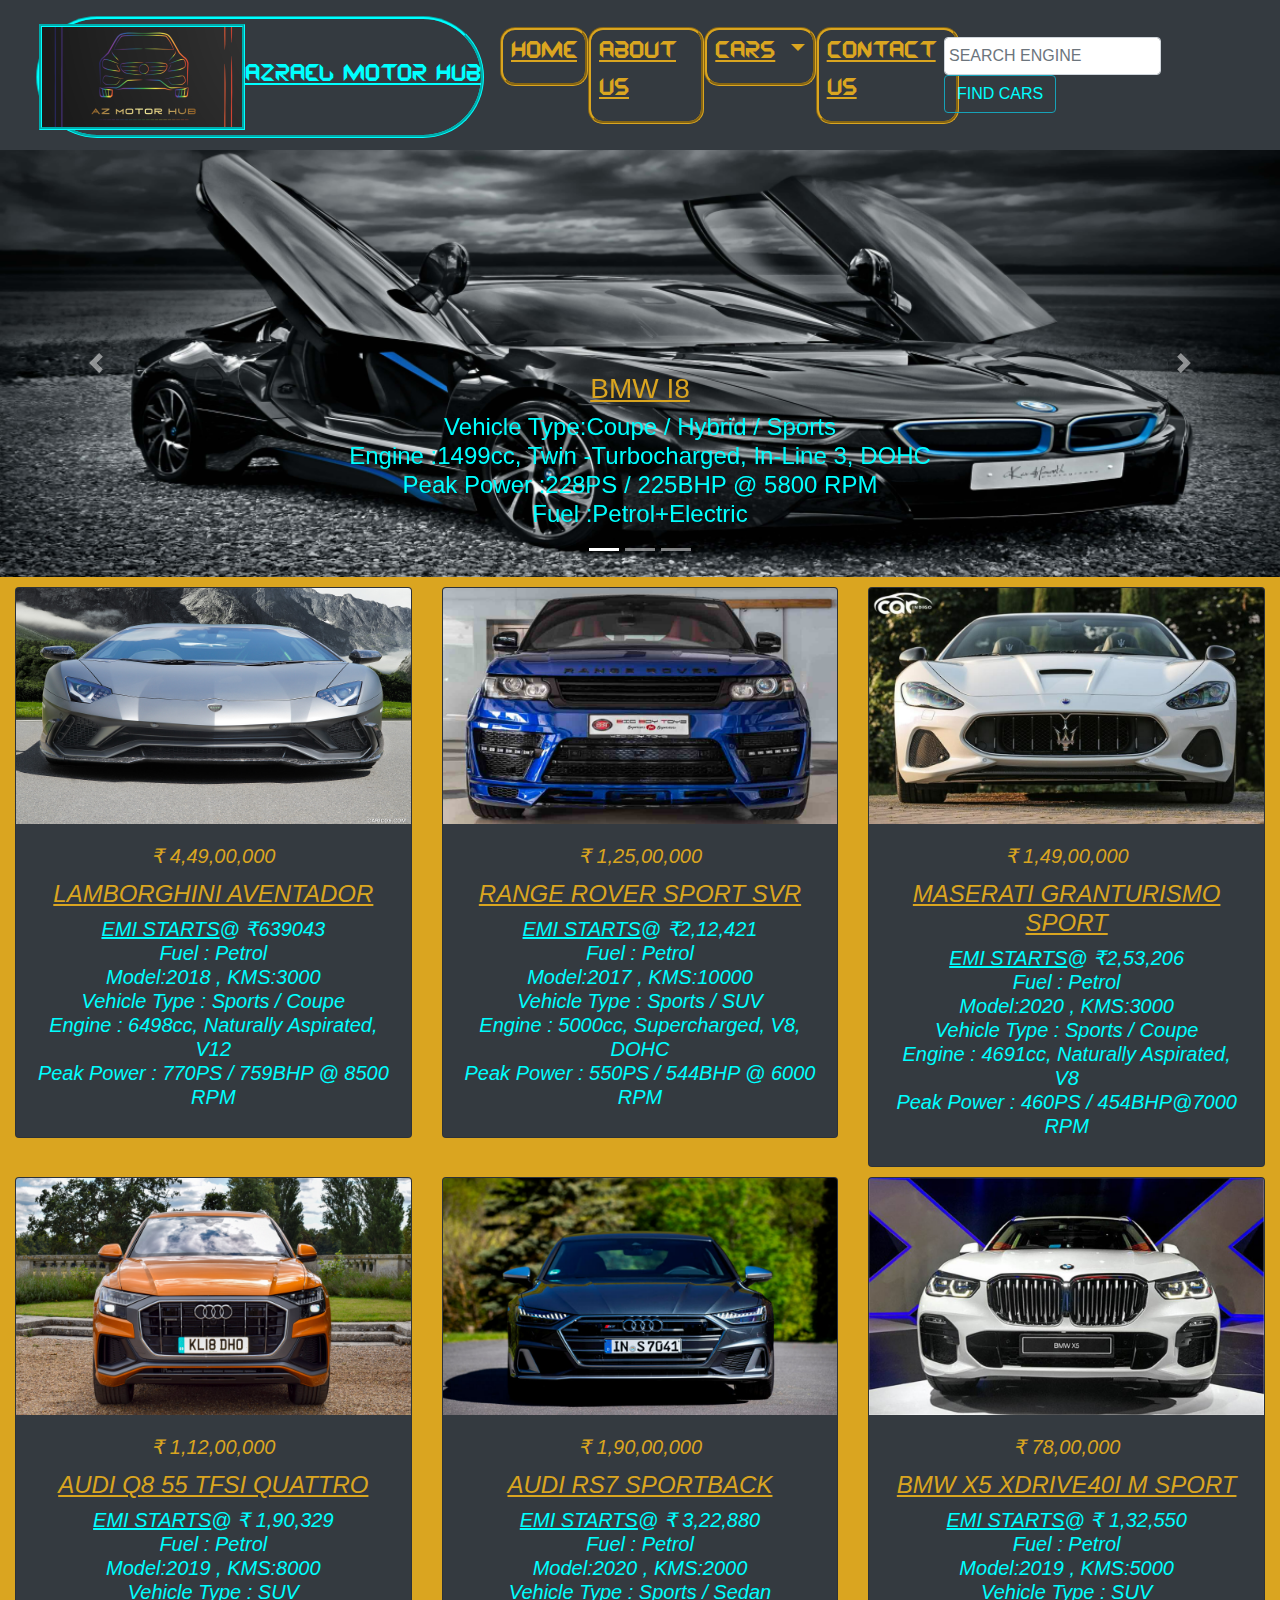
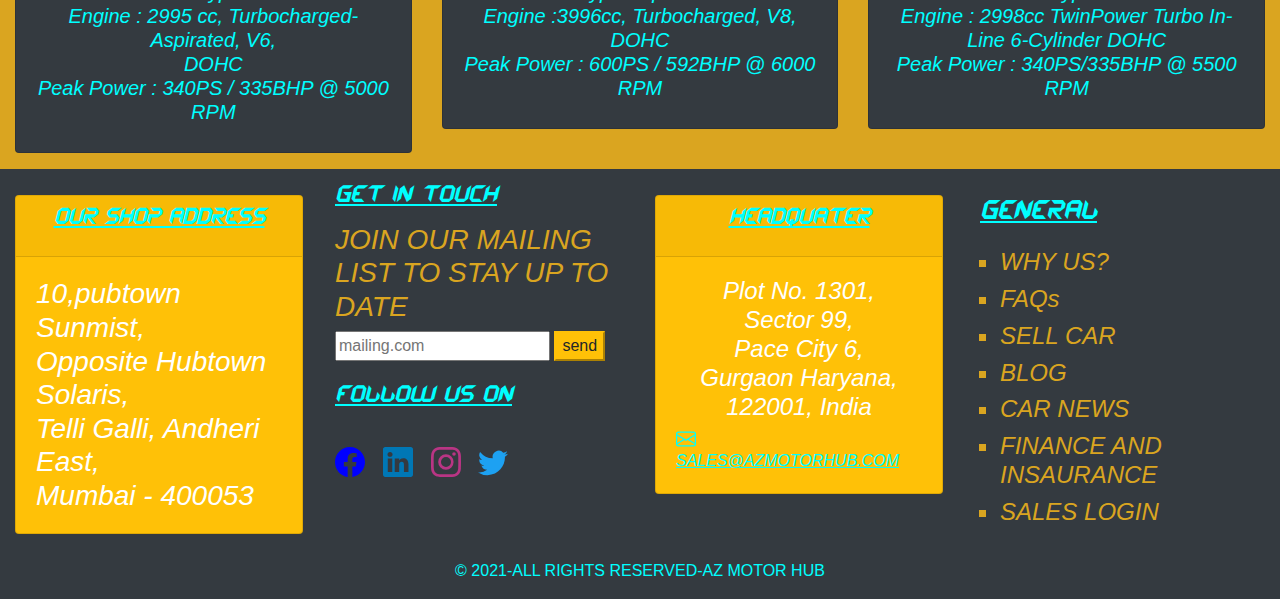
<file: index.html>
<html lang="en">
<head>
<title>AZRAEL MOTOR HUB</title>
<link rel="stylesheet" href="bootstrap.css">
<link rel="stylesheet" href="STYLE.CSS">

</head>
<body>
<div>
    <!-- navbar start -->
    <nav class="navbar navbar-expand-lg navbar-dark bg-dark">
        <a class="navbar-brand"  id="FONT1" href="#" style="color: aqua; border-color: aqua;"><img src="IMGLOGO1.png" id="BORDER"><u>AZRAEL MOTOR HUB</u></a>
        <button class="navbar-toggler" type="button" data-toggle="collapse" data-target="#navbarSupportedContent" aria-controls="navbarSupportedContent" aria-expanded="false" aria-label="Toggle navigation">
          <span class="navbar-toggler-icon"></span>
        </button>

        <div class="container-fluid">
          <div class="row">
            <div>
        <div class="collapse navbar-collapse" id="navbarSupportedContent">
          <ul class="navbar-nav mr-auto">
            <li class="nav-item">
                <a class="nav-link" href="homepage.html" id="FONT2"><U>HOME</U></a>
              </li>

            <li class="nav-item">
              <a class="nav-link" href="aboutus.html" id="FONT2"><u>ABOUT US</u>
              </a>
            </li>

            <li class="nav-item dropdown">
              <a class="nav-link dropdown-toggle" href="#" id="FONT2" role="button" data-toggle="dropdown" aria-haspopup="true" aria-expanded="false">
                <U>CARS</U>
              </a>
              <div class="dropdown-menu" aria-labelledby="navbarDropdown">
                <a class="dropdown-item" href="#">Action</a>
                <a class="dropdown-item" href="#">Another action</a>
                <div class="dropdown-divider"></div>
                <a class="dropdown-item" href="#">Something else here</a>
              </div>
              <li class="nav-item">
                <a class="nav-link" href="CONTACT US.HTML" id="FONT2"><U>CONTACT US</U></a>
              </li>
              </ul>     
        </div>     
            </div>
          </div>
            
              <form class="form-inline my-2 my-lg-0">
                <input class="form-control mr-sm-2" type="search" placeholder="SEARCH ENGINE" aria-label="Search">
                <button class="btn btn-outline-info  my-2 my-sm-0" style="color: aqua;" type="submit">FIND CARS</button>
              </form>
        </div>
      </nav>
    
<!-- navbar ends  -->
<!-- slider starts -->
      <div id="carouselExampleCaptions" class="carousel slide" data-ride="carousel">
        <ol class="carousel-indicators">
          <li data-target="#carouselExampleCaptions" data-slide-to="0" class="active"></li>
          <li data-target="#carouselExampleCaptions" data-slide-to="1"></li>
          <li data-target="#carouselExampleCaptions" data-slide-to="2"></li>
        </ol>
        <div class="carousel-inner">
          <div class="carousel-item active" data-interval="4000">
            <img src="slider img/bmw i8 resized 1200x400.png" class="d-block w-100" alt="...">
            <div class="carousel-caption d-none d-md-block" style="color: goldenrod;">
              <h3><u>BMW I8</u></h3>
              <h4 style="color: aqua;">Vehicle Type:Coupe / Hybrid / Sports<BR>
                 Engine :1499cc, Twin -Turbocharged, In-Line 3, DOHC<BR>
                 Peak Power :228PS / 225BHP @ 5800 RPM<br>
                 Fuel :Petrol+Electric<br>
                 </h4>
            </div>
          </div>
          <div class="carousel-item" data-interval="4000">
            <img src="slider img/audi rs7 resized 1200400.png" class="d-block w-100" alt="...">
            <div class="carousel-caption d-none d-md-block" style="color: goldenrod;">
                <h3><u>AUDI RS7 SPORTBACK</u></h3>
                <h4 style="color: aqua;">Vehicle Type: Sports / Sedan<BR>
                   Engine : 3996cc, Turbocharged, V8, DOHC<BR>
                   Peak Power : 600PS / 592BHP @ 6000 RPM<br>
                   Fuel :Petrol<br>
                   </h4>
            </div>
          </div>
          <div class="carousel-item" data-interval="4000">
            <img src="slider img/mercerdes resized 1200x400.png" class="d-block w-100" alt="...">
            <div class="carousel-caption d-none d-md-block" style="color: goldenrod;">
                <h3><u>MERCEDES BENZ S400D 4MATIC</u></h3>
                <h4 style="color: aqua;">Vehicle Type: Sedan<BR>
                   Engine :2925cc, Turbocharged, In-Line 6-Cyl, DOHC, Peak Power :330PS / 326 BHP @ 3600 RPM<BR>
                   Peak Power :330PS / 326 BHP @ 3600 RPM<br>
                   Fuel :Diesel<br>
                   </h4>
            </div>
          </div>
        </div>
        <a class="carousel-control-prev" href="#carouselExampleCaptions" role="button" data-slide="prev">
          <span class="carousel-control-prev-icon" aria-hidden="true"></span>
          <span class="sr-only">Previous</span>
        </a>
        <a class="carousel-control-next" href="#carouselExampleCaptions" role="button" data-slide="next">
          <span class="carousel-control-next-icon" aria-hidden="true"></span>
          <span class="sr-only">Next</span>
        </a>
      </div>
      
    <!-- slider ends  -->
    <!-- images row start  -->

    <div class="container-fluid">
      <div class="row">
    <div class="col-lg-4 col-md-6 col-sm-12" >
      <div class="card">                                         
        <img src="cards img/lamborgini resized 1000x600.png" class="card-img-top" id="HOVER1" alt="...">
        <div class="card-body">
          <h5 class="card-title" style="text-align: center;" id="fontcolor"><em>₹ 4,49,00,000</em></h5>
          <div class="card-text">
            <h4 style="text-align: center;" id="fontcolor"><u><em>LAMBORGHINI AVENTADOR</em></u></h4>
            <h5 style="text-align: center;"><U><em>EMI STARTS</U>@ ₹639043</em><BR>
              <em>Fuel : Petrol<br>
              Model:2018 , KMS:3000<br>
              Vehicle Type : Sports / Coupe<br>
              Engine : 6498cc, Naturally Aspirated, V12<br>
              Peak Power : 770PS / 759BHP @ 8500 RPM</em><br>
               </h5>
          </div>
        </div>
      </div>

    </div>
    <div class="col-lg-4 col-md-6 col-sm-12">
      <div class="card">                                                      
        <img src="cards img/range rover resized 1000x600.png" class="card-img-top" id="HOVER1" alt="...">
        <div class="card-body">
          <h5 class="card-title" style="text-align: center;" id="fontcolor"><em>₹ 1,25,00,000</em></h5>
          <h4 style="text-align: center;" id="fontcolor"><u><em>RANGE ROVER SPORT SVR</em></u></h4>
            <h5 style="text-align: center;"><U><em>EMI STARTS</U>@ ₹2,12,421</em><BR>
              <em>Fuel : Petrol<br>
                Model:2017 , KMS:10000<br>
                Vehicle Type : Sports / SUV<br>
                Engine : 5000cc, Supercharged, V8, DOHC<br>
                Peak Power : 
                550PS / 544BHP @ 6000 RPM</em><br>
                 </h5>
        </div>
      </div>
    </div>

    <div class="col-lg-4 col-md-6 col-sm-12" >
      <div class="card">                                                      
        <img src="cards img/maserati resized 1000x600.png" class="card-img-top" id="HOVER1" alt="...">
        <div class="card-body">
          <h5 class="card-title" style="text-align: center;" id="fontcolor"><em>₹ 1,49,00,000</em></h5>
          <h4 style="text-align: center;" id="fontcolor"><u><em>MASERATI GRANTURISMO SPORT</em></u></h4>
            <h5 style="text-align: center;"><U><em>EMI STARTS</U>@ ₹2,53,206</em><BR>
              <em>Fuel : Petrol<br>
                Model:2020 , KMS:3000<br>
                Vehicle Type : Sports / Coupe<br>
                Engine : 4691cc, Naturally Aspirated, V8<br>
                Peak Power : 460PS / 454BHP@7000 RPM</em><br>
                 </h5>
        </div>
      </div>
    </div>


    <div class="col-lg-4 col-md-6 col-sm-12" >
      <div class="card">                                                      
        <img src="cards img/audi resized 1000x600.png" class="card-img-top" id="HOVER1" alt="...">
        <div class="card-body">
          <h5 class="card-title" style="text-align: center;" id="fontcolor"><em>₹ 1,12,00,000</em></h5>
          <h4 style="text-align: center;" id="fontcolor"><u><em>AUDI Q8 55 TFSI QUATTRO</em></u></h4>
            <h5 style="text-align: center;"><U><em>EMI STARTS</U>@ ₹ 1,90,329</em><BR>
              <em>Fuel : Petrol<br>
                Model:2019 , KMS:8000<br>
                Vehicle Type : SUV<br>
                Engine : 2995 cc, Turbocharged-Aspirated, V6,<BR>
                 DOHC<br>
                Peak Power : 340PS / 335BHP @ 5000 RPM</em><br>
                 </h5>
        </div>
      </div>
    </div>

    <div class="col-lg-4 col-md-6 col-sm-12" >
      <div class="card">                                                      
        <img src="cards img/audi s7 resized 1000x600.png" class="card-img-top" id="HOVER1" alt="...">
        <div class="card-body">
          <h5 class="card-title" style="text-align: center;" id="fontcolor"><em>₹ 1,90,00,000</em></h5>
          <h4 style="text-align: center;" id="fontcolor"><u><em>AUDI RS7 SPORTBACK</em></u></h4>
            <h5 style="text-align: center;"><U><em>EMI STARTS</U>@ ₹ 3,22,880</em><BR>
              <em>Fuel : Petrol<br>
                Model:2020 , KMS:2000<br>
                Vehicle Type : Sports / Sedan<br>
                Engine :3996cc, Turbocharged, V8,<br> 
                DOHC<br>
                Peak Power : 600PS / 592BHP @ 6000 RPM</em><br>
                 </h5>
        </div>
      </div>
    </div>

    <div class="col-lg-4 col-md-6 col-sm-12" >
      <div class="card">                                                      
        <img src="cards img/bmw resized 1000x600.png" class="card-img-top" id="HOVER1" alt="...">
        <div class="card-body">
          <h5 class="card-title" style="text-align: center;" id="fontcolor"><em>₹ 78,00,000</em></h5>
          <h4 style="text-align: center;" id="fontcolor"><u><em>BMW X5 XDRIVE40I M SPORT</em></u></h4>
            <h5 style="text-align: center;"><U><em>EMI STARTS</U>@ ₹ 1,32,550</em><BR>
              <em>Fuel : Petrol<br>
                Model:2019 , KMS:5000<br>
                Vehicle Type : SUV<br>
                Engine : 2998cc TwinPower Turbo In-Line 6-Cylinder DOHC<br>
                Peak Power : 340PS/335BHP @ 5500 RPM</em><br>
                 </h5>
        </div>
      </div>
    </div>

 <!-- images row end  -->


 <!-- footer starts  -->
<footer class="container-fluid bg-dark mt-3">
    <div class="row pt-3">
      <div class="col-12 col-md-3">
        <div class="card text-white bg-warning mb-3" style="max-width: 18rem;" >
            <div class="card-header" style="color: aqua;" id="FONT3" align="center"><h4><EM><U>OUR SHOP ADDRESS</U></EM></h4></div>
            <div class="card-body">
              <h3 class="card-text"><em>
                10,pubtown Sunmist,<br>
                Opposite Hubtown Solaris,
                <br>
                Telli Galli, Andheri East,
                <br> 
                Mumbai - 400053
              </em>
              </h3>
            </div>
    </div>
    </div>

    <div class="col-12 col-md-3 icon">
      <h4 style="color: aqua;" id="FONT3"><u><em>GET IN TOUCH</em></u></h4>
      <h3 style="color: goldenrod;">
        <em>JOIN OUR MAILING LIST TO STAY UP TO DATE</em>
      </h3>
<input type="text" name="txt" placeholder="mailing.com">
<input type="submit" name="submit" class="main-button btn-warning" value="send">
<br>
<br>
<h4 style="color: aqua;" id="FONT3"><u><EM>FOLLOW US ON</EM></u></h4><BR>
<a href>
  <svg xmlns="http://www.w3.org/2000/svg" width="30" height="30" fill="currentColor" class="facebook" viewBox="0 0 16 16">
    <path d="M16 8.049c0-4.446-3.582-8.05-8-8.05C3.58 0-.002 3.603-.002 8.05c0 4.017 2.926 7.347 6.75 7.951v-5.625h-2.03V8.05H6.75V6.275c0-2.017 1.195-3.131 3.022-3.131.876 0 1.791.157 1.791.157v1.98h-1.009c-.993 0-1.303.621-1.303 1.258v1.51h2.218l-.354 2.326H9.25V16c3.824-.604 6.75-3.934 6.75-7.951z"/>
  </svg>
</a>
&nbsp;&nbsp;

<a href>
  <svg xmlns="http://www.w3.org/2000/svg" width="30" height="30" fill="currentColor" class="linkedin" viewBox="0 0 16 16">
    <path d="M0 1.146C0 .513.526 0 1.175 0h13.65C15.474 0 16 .513 16 1.146v13.708c0 .633-.526 1.146-1.175 1.146H1.175C.526 16 0 15.487 0 14.854V1.146zm4.943 12.248V6.169H2.542v7.225h2.401zm-1.2-8.212c.837 0 1.358-.554 1.358-1.248-.015-.709-.52-1.248-1.342-1.248-.822 0-1.359.54-1.359 1.248 0 .694.521 1.248 1.327 1.248h.016zm4.908 8.212V9.359c0-.216.016-.432.08-.586.173-.431.568-.878 1.232-.878.869 0 1.216.662 1.216 1.634v3.865h2.401V9.25c0-2.22-1.184-3.252-2.764-3.252-1.274 0-1.845.7-2.165 1.193v.025h-.016a5.54 5.54 0 0 1 .016-.025V6.169h-2.4c.03.678 0 7.225 0 7.225h2.4z"/>
  </svg>
</a>
&nbsp;&nbsp;
<a href="https://www.instagram.com/">
  <svg xmlns="http://www.w3.org/2000/svg" width="30" height="30" fill="currentColor" class="instagram" viewBox="0 0 16 16">
    <path d="M8 0C5.829 0 5.556.01 4.703.048 3.85.088 3.269.222 2.76.42a3.917 3.917 0 0 0-1.417.923A3.927 3.927 0 0 0 .42 2.76C.222 3.268.087 3.85.048 4.7.01 5.555 0 5.827 0 8.001c0 2.172.01 2.444.048 3.297.04.852.174 1.433.372 1.942.205.526.478.972.923 1.417.444.445.89.719 1.416.923.51.198 1.09.333 1.942.372C5.555 15.99 5.827 16 8 16s2.444-.01 3.298-.048c.851-.04 1.434-.174 1.943-.372a3.916 3.916 0 0 0 1.416-.923c.445-.445.718-.891.923-1.417.197-.509.332-1.09.372-1.942C15.99 10.445 16 10.173 16 8s-.01-2.445-.048-3.299c-.04-.851-.175-1.433-.372-1.941a3.926 3.926 0 0 0-.923-1.417A3.911 3.911 0 0 0 13.24.42c-.51-.198-1.092-.333-1.943-.372C10.443.01 10.172 0 7.998 0h.003zm-.717 1.442h.718c2.136 0 2.389.007 3.232.046.78.035 1.204.166 1.486.275.373.145.64.319.92.599.28.28.453.546.598.92.11.281.24.705.275 1.485.039.843.047 1.096.047 3.231s-.008 2.389-.047 3.232c-.035.78-.166 1.203-.275 1.485a2.47 2.47 0 0 1-.599.919c-.28.28-.546.453-.92.598-.28.11-.704.24-1.485.276-.843.038-1.096.047-3.232.047s-2.39-.009-3.233-.047c-.78-.036-1.203-.166-1.485-.276a2.478 2.478 0 0 1-.92-.598 2.48 2.48 0 0 1-.6-.92c-.109-.281-.24-.705-.275-1.485-.038-.843-.046-1.096-.046-3.233 0-2.136.008-2.388.046-3.231.036-.78.166-1.204.276-1.486.145-.373.319-.64.599-.92.28-.28.546-.453.92-.598.282-.11.705-.24 1.485-.276.738-.034 1.024-.044 2.515-.045v.002zm4.988 1.328a.96.96 0 1 0 0 1.92.96.96 0 0 0 0-1.92zm-4.27 1.122a4.109 4.109 0 1 0 0 8.217 4.109 4.109 0 0 0 0-8.217zm0 1.441a2.667 2.667 0 1 1 0 5.334 2.667 2.667 0 0 1 0-5.334z"/>
  </svg>
</a>
&nbsp;&nbsp;
<a href>
  <svg xmlns="http://www.w3.org/2000/svg" width="30" height="30" fill="currentColor" class="twitter" viewBox="0 0 16 16">
    <path d="M5.026 15c6.038 0 9.341-5.003 9.341-9.334 0-.14 0-.282-.006-.422A6.685 6.685 0 0 0 16 3.542a6.658 6.658 0 0 1-1.889.518 3.301 3.301 0 0 0 1.447-1.817 6.533 6.533 0 0 1-2.087.793A3.286 3.286 0 0 0 7.875 6.03a9.325 9.325 0 0 1-6.767-3.429 3.289 3.289 0 0 0 1.018 4.382A3.323 3.323 0 0 1 .64 6.575v.045a3.288 3.288 0 0 0 2.632 3.218 3.203 3.203 0 0 1-.865.115 3.23 3.23 0 0 1-.614-.057 3.283 3.283 0 0 0 3.067 2.277A6.588 6.588 0 0 1 .78 13.58a6.32 6.32 0 0 1-.78-.045A9.344 9.344 0 0 0 5.026 15z"/>
  </svg>
</a>
&nbsp;&nbsp;
<br>
<br>
    </div>
  <div class="col-12 col-md-3">
    <div class="card text-white bg-warning mb-3" style="max-width: 18rem;">
        <div class="card-header" style="color: aqua;" id="FONT3" align="center"><h4><EM><U>HEADQUATER</U></EM></h4></div>
        <div class="card-body">
          <h4 class="card-text" align="center">
            <em>
            Plot No. 1301,<br>
            Sector 99,<br>
            Pace City 6,<br>
            Gurgaon Haryana, 122001, 
            India
          </em>
          </h4>
          <svg xmlns="http://www.w3.org/2000/svg" width="20" height="20" fill="currentColor" class="envelope" viewBox="0 0 16 16">
            <path d="M0 4a2 2 0 0 1 2-2h12a2 2 0 0 1 2 2v8a2 2 0 0 1-2 2H2a2 2 0 0 1-2-2V4zm2-1a1 1 0 0 0-1 1v.217l7 4.2 7-4.2V4a1 1 0 0 0-1-1H2zm13 2.383-4.758 2.855L15 11.114v-5.73zm-.034 6.878L9.271 8.82 8 9.583 6.728 8.82l-5.694 3.44A1 1 0 0 0 2 13h12a1 1 0 0 0 .966-.739zM1 11.114l4.758-2.876L1 5.383v5.73z"/>
          </svg>  <em><U style="color: aqua;">SALES@AZMOTORHUB.COM</U></em>
        </div>
    </div>
  </div>
  <!-- 4 visible footer starts  -->
  <div class="text-white bg-dark mb-3" style="max-width: 20rem;">
    <div style="color: aqua;" id="font5"><h3><EM><U>GENERAL</U></EM></h3></div>
    <div>
      <ul style="color:goldenrod; list-style-type:square;">
        <H4><li><em>WHY US?</em></li></H4>
        <H4><li><em>FAQs</em></li></H4>
        <H4><li><em>SELL CAR</em></li></H4>
        <H4><li><em>BLOG</em></li></H4>
        <H4><li><em>CAR NEWS</em></li></H4>
        <H4><li><em>FINANCE AND INSAURANCE</em></li></H4>
        <H4><li><em>SALES LOGIN</em></li></H4>
      </ul>
    </div>
  </div>
    </div>
  <!-- 4 visible footer ends  -->
<!-- 5 copyright footer starts -->
  <div class="row-mt-4">
    <div class="col-12">
    <p style="color: aqua; text-align: center;">© 2021-ALL RIGHTS RESERVED-AZ MOTOR HUB
    </p>
    </div>
  </div>
  <!-- 5 copyright footer ends  -->
</footer>
<script src="https://code.jquery.com/jquery-3.5.1.slim.min.js" integrity="sha384-DfXdz2htPH0lsSSs5nCTpuj/zy4C+OGpamoFVy38MVBnE+IbbVYUew+OrCXaRkfj" crossorigin="anonymous"></script>
<script src="https://cdn.jsdelivr.net/npm/bootstrap@4.6.0/dist/js/bootstrap.bundle.min.js" integrity="sha384-Piv4xVNRyMGpqkS2by6br4gNJ7DXjqk09RmUpJ8jgGtD7zP9yug3goQfGII0yAns" crossorigin="anonymous"></script>    
</body>
</html>
</file>
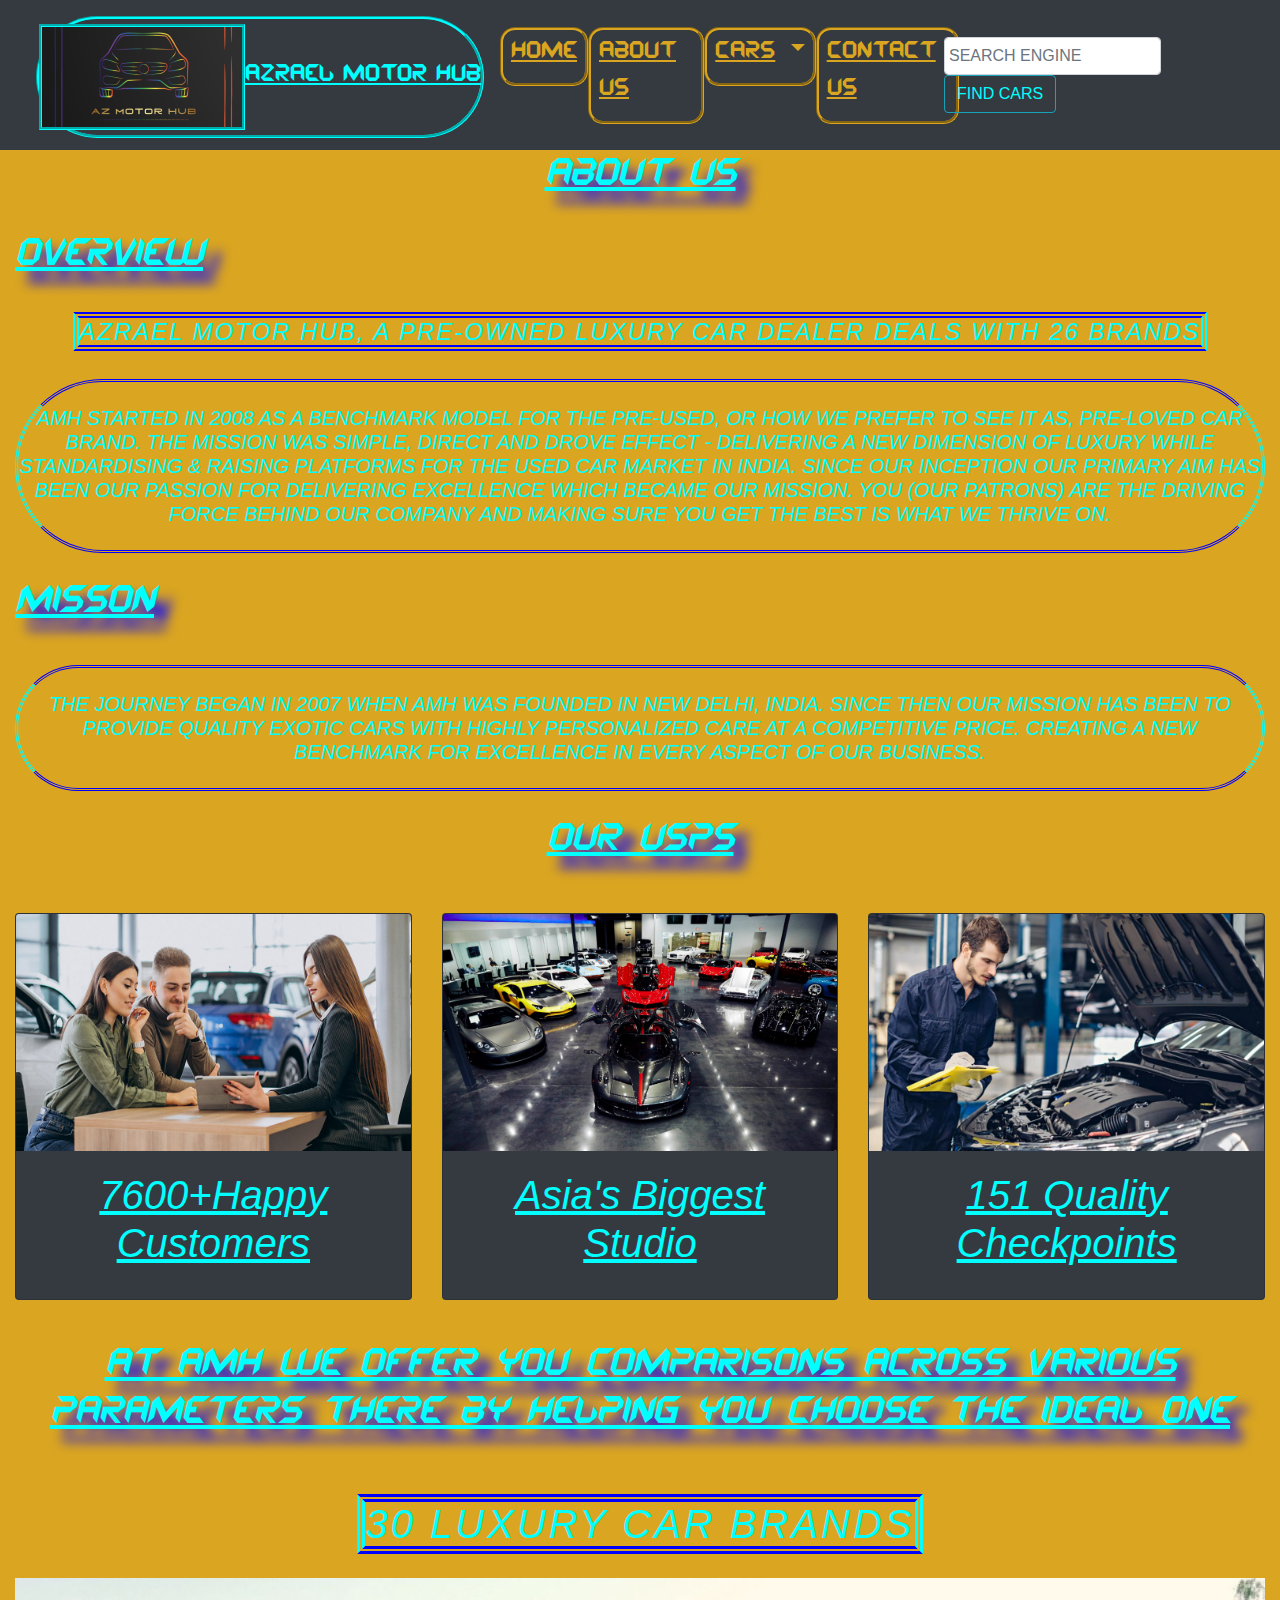
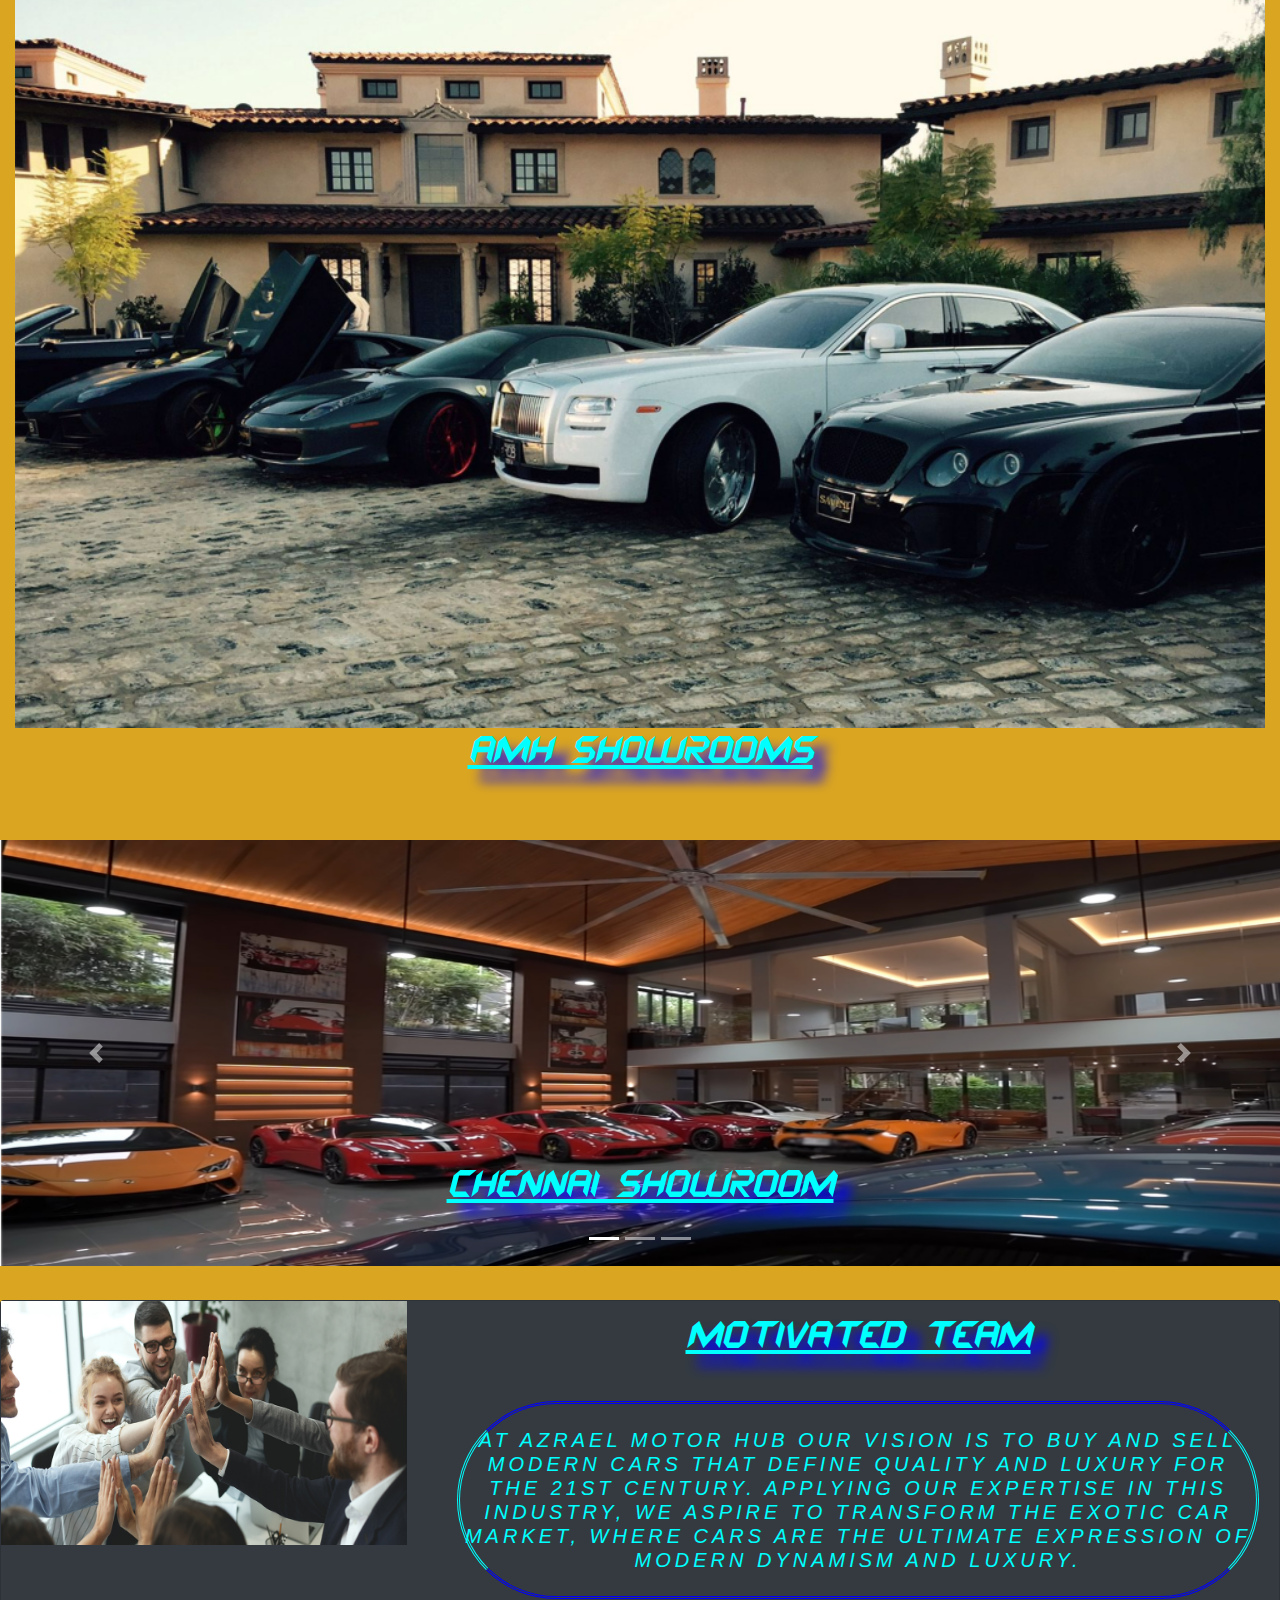
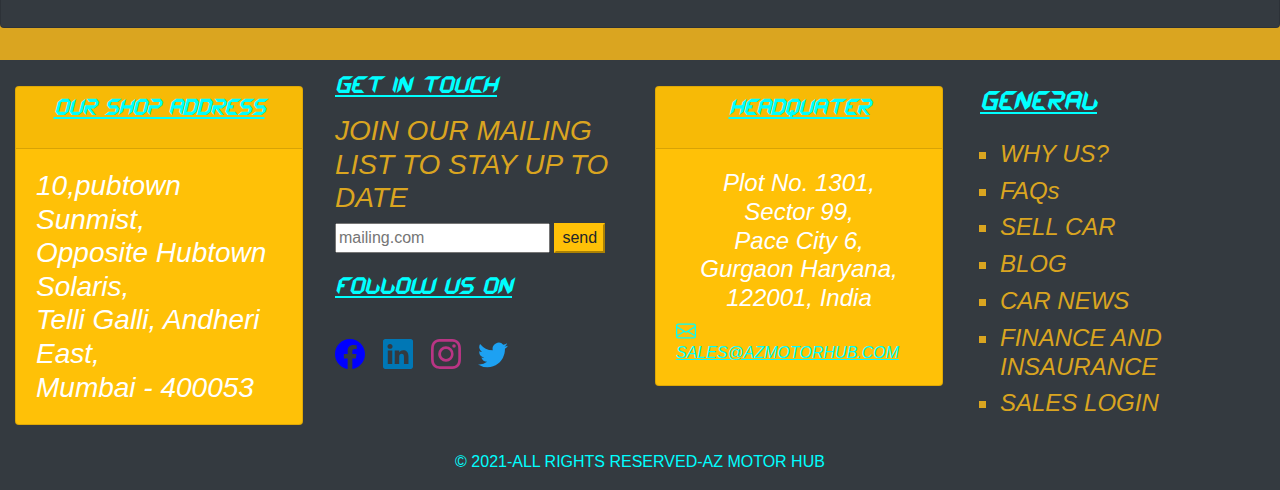
<file: aboutus.html>
<html lang="en">
<head>
<title>AMH ABOUT US</title>
<link rel="stylesheet" href="bootstrap.css">
<link rel="stylesheet" href="STYLE.CSS">

</head>
<body>
<div>
    <!-- navbar start -->
    <nav class="navbar navbar-expand-lg navbar-dark bg-dark">
      <a class="navbar-brand"  id="FONT1" href="#" style="color: aqua;"><img src="IMGLOGO1.png" id="BORDER"><u>AZRAEL MOTOR HUB</u></a>
      <button class="navbar-toggler" type="button" data-toggle="collapse" data-target="#navbarSupportedContent" aria-controls="navbarSupportedContent" aria-expanded="false" aria-label="Toggle navigation">
        <span class="navbar-toggler-icon"></span>
      </button>

      <div class="container-fluid">
        <div class="row">
          <div>
      <div class="collapse navbar-collapse" id="navbarSupportedContent">
        <ul class="navbar-nav mr-auto">
          <li class="nav-item">
              <a class="nav-link" href="homepage.html" id="FONT2"><U>HOME</U></a>
            </li>

          <li class="nav-item">
            <a class="nav-link" href="aboutus.html"k id="FONT2"><u>ABOUT US</u>
            </a>
          </li>

          <li class="nav-item dropdown">
            <a class="nav-link dropdown-toggle" href="#" id="FONT2" role="button" data-toggle="dropdown" aria-haspopup="true" aria-expanded="false">
              <U>CARS</U>
            </a>
            <div class="dropdown-menu" aria-labelledby="navbarDropdown">
              <a class="dropdown-item" href="#">Action</a>
              <a class="dropdown-item" href="#">Another action</a>
              <div class="dropdown-divider"></div>
              <a class="dropdown-item" href="#">Something else here</a>
            </div>
            <li class="nav-item">
              <a class="nav-link" href="CONTACT US.HTML" id="FONT2"><U>CONTACT US</U></a>
            </li>
            </ul>     
      </div>     
          </div>
        </div>
          
            <form class="form-inline my-2 my-lg-0">
              <input class="form-control mr-sm-2" type="search" placeholder="SEARCH ENGINE" aria-label="Search">
              <button class="btn btn-outline-info  my-2 my-sm-0" style="color: aqua;" type="submit">FIND CARS</button>
            </form>
      </div>
    </nav>
<!-- navbar ends  -->

<div class="container-fluid">
<div class="row mt-2">
    <div class="col-12 page banner header">
<h2 style="color: aqua; text-transform: uppercase;" id="ABOUTUSFONT1" align="center"><u><em>ABOUT US</em></u></h2>
</div>
</div>
</div>
<!-- text started  -->
<div class="col-12" col-md-7>
    <br>
    <h4 style="color: aqua;" id="ABOUTUSFONT1"><U><EM>OVERVIEW</EM></U></h4>
    <BR>
     <H4 ALIGN="CENTER"><EM style="color: aqua;border-style: double; border-color: blue; border-width: 6px; letter-spacing: 2px; border-right-color: aqua; border-left-color: aqua" align="center">AZRAEL MOTOR HUB, A PRE-OWNED LUXURY CAR DEALER DEALS WITH 26 BRANDS<BR></EM></H4>
      <BR>
    <H5 style=" text-transform: uppercase; color: aqua; border-style: double; border-color: blue; border-radius: 100px; border-right-color: aqua; border-left-color: aqua" align="center"><br><EM>
        AMH started in 2008 as a benchmark model for the Pre-Used, or how we prefer to see it as, Pre-Loved Car Brand. The mission was simple, direct and drove effect - delivering a new dimension of luxury while standardising & raising platforms for the used car market in India.
Since our inception our primary aim has been our passion for delivering excellence which became our mission. YOU (our patrons) are the driving force behind our company and making sure you get the best is what we thrive on.<br><br>
</EM></H5>   
    <BR>
      <h4 style="color: aqua;" id="ABOUTUSFONT1"><U><EM>MISSON</EM></U></h4>
        <BR>
          <H5 style=" text-transform: uppercase; color: aqua; border-style: double; border-color: blue; border-radius: 100px; border-right-color: aqua; border-left-color: aqua;" align="center"><br><EM>
            The journey began in 2007 when AMH was founded in New Delhi, India. Since then our mission has been to provide quality exotic cars with highly personalized care at a competitive price. Creating a new benchmark for excellence in every aspect of our business.<br><br>
    </EM></H5>   
        <BR> 
</div>
<!-- text ended  -->

<!-- cards img starts  -->
<div class="container-fluid">
  <h4 style="color: aqua;" id="ABOUTUSFONT1" ALIGN="CENTER"><U><EM>OUR USPS</EM></U></h4><BR>
  <div class="row">
<div class="col-lg-4 col-md-6 col-sm-12" >
  <div class="card">                                         
    <img src="ABOUT US/CARDS IMG/HAPPY CUSTOMER RESIZED 100X600.png" class="card-img-top" alt="...">
    <div class="card-body">
      <h1 class="card-title" style="text-align: center;"><U><EM>7600+Happy Customers</EM></U></h1>
      <div class="card-text">
      </div>
    </div>
  </div>
</div>

<div class="col-lg-4 col-md-6 col-sm-12" >
  <div class="card">                                         
    <img src="ABOUT US/CARDS IMG/asia studio resized 1000x600.png" class="card-img-top" alt="...">
    <div class="card-body">
      <h1 class="card-title" style="text-align: center;"><U><EM>Asia's Biggest Studio</EM></U></h1>
      <div class="card-text">
      </div>
    </div>
  </div>
</div>

<div class="col-lg-4 col-md-6 col-sm-12" >
  <div class="card">                                         
    <img src="ABOUT US/CARDS IMG/quality chech point resized 1000x600.png" class="card-img-top" alt="...">
    <div class="card-body">
      <h1 class="card-title" style="text-align: center;"><U><EM>151 Quality Checkpoints</EM></U></h1>
      <div class="card-text">
      </div>
    </div>
  </div>
</div>
  </div>
</div>

<!-- cards image ends  -->

<div class="container-fluid">
 <div>
   <div>
     <BR>
      <BR>
    <h2 style="color: aqua; text-transform: uppercase;" align="center" id="ABOUTUSFONT1"><em><u>At AMH we offer you comparisons across various parameters there by helping you choose the ideal one</u></em></h2><BR><BR>
      <H1 ALIGN="CENTER"><EM style=" text-transform: uppercase; color: aqua;border-style: double; letter-spacing: 3px; border-color: blue; border-width: 8px; border-right-color: aqua; border-left-color: aqua" align="center">30 Luxury Car Brands<BR></EM></H1>
    <img src="ABOUT US/CARDS IMG/30 car brands 1200x600.png" class="d-block w-100" id="aboutusimg" alt="...">
   </div>
 </div>
</div>

<!-- 2 ABOUT US SLIDER STARTS  -->
<div class="container-fluid">
  <div class="row mt-2">
      <div class="col-12 page banner header">
  <h2 style="color: aqua; text-transform: uppercase;" align="center" id="ABOUTUSFONT1"><em><u>AMH SHOWROOMS</u></em></h2>
  </div>
  </div>
  </div>
<BR>
  <BR>
<div id="carouselExampleCaptions" class="carousel slide" data-ride="carousel">
  <ol class="carousel-indicators">
    <li data-target="#carouselExampleCaptions" data-slide-to="0" class="active"></li>
    <li data-target="#carouselExampleCaptions" data-slide-to="1"></li>
    <li data-target="#carouselExampleCaptions" data-slide-to="2"></li>
  </ol>
  <div class="carousel-inner">
    <div class="carousel-item active" data-interval="3000">
      <img src="ABOUT US/IMG/about us garage 2 resized 1200x400.png" class="d-block w-100" alt="...">
      <div class="carousel-caption d-none d-md-block" style="color: goldenrod;">
        <h2 style="color: aqua;" id="ABOUTUSFONT1"><U><EM>CHENNAI SHOWROOM</EM></U></h2>         
      </div>
    </div>

    <div class="carousel-item" data-interval="3000">
      <img src="ABOUT US/IMG/ABOUT US GARAGE 1 RESIZED 1200X400.png" class="d-block w-100" alt="...">
      <div class="carousel-caption d-none d-md-block" style="color: goldenrod;">
        <h2 style="color: aqua;" id="ABOUTUSFONT1"><U><EM>MUMBAI SHOWROOM</EM></U></h2>
      </div>
    </div>

    <div class="carousel-item" data-interval="3000">
      <img src="ABOUT US/IMG/ABOUT US GARAGE 3 RESIZED 1200X400.png" class="d-block w-100" alt="...">
      <div class="carousel-caption d-none d-md-block" style="color: goldenrod;">
        <h2 style="color: aqua;" id="ABOUTUSFONT1"><U><EM>HYDERABAD SHOWROOM</EM></U></h2>
      </div>
    </div>
  </div>

  <a class="carousel-control-prev" href="#carouselExampleCaptions" role="button" data-slide="prev">
    <span class="carousel-control-prev-icon" aria-hidden="true"></span>
    <span class="sr-only">Previous</span>
  </a>
  <a class="carousel-control-next" href="#carouselExampleCaptions" role="button" data-slide="next">
    <span class="carousel-control-next-icon" aria-hidden="true"></span>
    <span class="sr-only">Next</span>
  </a>
</div>
<BR>
 
<!-- ABOUT US SLIDER ENDS  -->
<!-- MOTIVATED STARTS  -->
<div class="container-fluid">
<div class="row clmns-grp">
  <div class="card mb-3">
    <div class="row g-0">
      <div class="col-md-4">
        <img src="ABOUT US/MOTIVATED TEAM/MOTIVATED TEAM 1000X600.png" class="img-fluid rounded-start" alt="...">
      </div>
      <div class="col-md-8">
        <div class="card-body">
  <h2 style="color: aqua; text-transform: uppercase;" align="center" id="ABOUTUSFONT1"><em><u>MOTIVATED TEAM</u></em></h2><BR>
  <H5 style=" text-transform: uppercase; color: aqua; letter-spacing: 4px;  border-style: double; border-color: blue; border-radius: 100px; border-right-color: aqua; border-left-color: aqua;" align="center"><br><EM>
    At AZRAEL MOTOR HUB our vision is to buy and sell modern cars that define quality and luxury for the 21st century. Applying our expertise in this industry, we aspire to transform the exotic car market, where cars are the ultimate expression of modern dynamism and luxury.<br><br>
</EM></H5>
        </div>
      </div>
    </div>
  </div>


<!-- MOTIVATED ENDS  -->
 <!-- footer starts  -->
<footer class="container-fluid bg-dark mt-3">
    <div class="row pt-3">
      <div class="col-12 col-md-3">
        <div class="card text-white bg-warning mb-3" style="max-width: 18rem;" >
            <div class="card-header" style="color: aqua;" id="FONT3" align="center"><h4><EM><U>OUR SHOP ADDRESS</U></EM></h4></div>
            <div class="card-body">
              <h3 class="card-text"><em>
                10,pubtown Sunmist,<br>
                Opposite Hubtown Solaris,
                <br>
                Telli Galli, Andheri East,
                <br> 
                Mumbai - 400053
              </em>
              </h3>
            </div>
    </div>
    </div>

    <div class="col-12 col-md-3 icon">
      <h4 style="color: aqua;" id="FONT3"><u><em>GET IN TOUCH</em></u></h4>
      <h3 style="color: goldenrod;">
        <em>JOIN OUR MAILING LIST TO STAY UP TO DATE</em>
      </h3>
<input type="text" name="txt" placeholder="mailing.com">
<input type="submit" name="submit" class="main-button btn-warning" value="send">
<br>
<br>
<h4 style="color: aqua;" id="FONT3"><u><EM>FOLLOW US ON</EM></u></h4><BR>
<a href>
  <svg xmlns="http://www.w3.org/2000/svg" width="30" height="30" fill="currentColor" class="facebook" viewBox="0 0 16 16">
    <path d="M16 8.049c0-4.446-3.582-8.05-8-8.05C3.58 0-.002 3.603-.002 8.05c0 4.017 2.926 7.347 6.75 7.951v-5.625h-2.03V8.05H6.75V6.275c0-2.017 1.195-3.131 3.022-3.131.876 0 1.791.157 1.791.157v1.98h-1.009c-.993 0-1.303.621-1.303 1.258v1.51h2.218l-.354 2.326H9.25V16c3.824-.604 6.75-3.934 6.75-7.951z"/>
  </svg>
</a>
&nbsp;&nbsp;

<a href>
  <svg xmlns="http://www.w3.org/2000/svg" width="30" height="30" fill="currentColor" class="linkedin" viewBox="0 0 16 16">
    <path d="M0 1.146C0 .513.526 0 1.175 0h13.65C15.474 0 16 .513 16 1.146v13.708c0 .633-.526 1.146-1.175 1.146H1.175C.526 16 0 15.487 0 14.854V1.146zm4.943 12.248V6.169H2.542v7.225h2.401zm-1.2-8.212c.837 0 1.358-.554 1.358-1.248-.015-.709-.52-1.248-1.342-1.248-.822 0-1.359.54-1.359 1.248 0 .694.521 1.248 1.327 1.248h.016zm4.908 8.212V9.359c0-.216.016-.432.08-.586.173-.431.568-.878 1.232-.878.869 0 1.216.662 1.216 1.634v3.865h2.401V9.25c0-2.22-1.184-3.252-2.764-3.252-1.274 0-1.845.7-2.165 1.193v.025h-.016a5.54 5.54 0 0 1 .016-.025V6.169h-2.4c.03.678 0 7.225 0 7.225h2.4z"/>
  </svg>
</a>
&nbsp;&nbsp;
<a href="https://www.instagram.com/">
  <svg xmlns="http://www.w3.org/2000/svg" width="30" height="30" fill="currentColor" class="instagram" viewBox="0 0 16 16">
    <path d="M8 0C5.829 0 5.556.01 4.703.048 3.85.088 3.269.222 2.76.42a3.917 3.917 0 0 0-1.417.923A3.927 3.927 0 0 0 .42 2.76C.222 3.268.087 3.85.048 4.7.01 5.555 0 5.827 0 8.001c0 2.172.01 2.444.048 3.297.04.852.174 1.433.372 1.942.205.526.478.972.923 1.417.444.445.89.719 1.416.923.51.198 1.09.333 1.942.372C5.555 15.99 5.827 16 8 16s2.444-.01 3.298-.048c.851-.04 1.434-.174 1.943-.372a3.916 3.916 0 0 0 1.416-.923c.445-.445.718-.891.923-1.417.197-.509.332-1.09.372-1.942C15.99 10.445 16 10.173 16 8s-.01-2.445-.048-3.299c-.04-.851-.175-1.433-.372-1.941a3.926 3.926 0 0 0-.923-1.417A3.911 3.911 0 0 0 13.24.42c-.51-.198-1.092-.333-1.943-.372C10.443.01 10.172 0 7.998 0h.003zm-.717 1.442h.718c2.136 0 2.389.007 3.232.046.78.035 1.204.166 1.486.275.373.145.64.319.92.599.28.28.453.546.598.92.11.281.24.705.275 1.485.039.843.047 1.096.047 3.231s-.008 2.389-.047 3.232c-.035.78-.166 1.203-.275 1.485a2.47 2.47 0 0 1-.599.919c-.28.28-.546.453-.92.598-.28.11-.704.24-1.485.276-.843.038-1.096.047-3.232.047s-2.39-.009-3.233-.047c-.78-.036-1.203-.166-1.485-.276a2.478 2.478 0 0 1-.92-.598 2.48 2.48 0 0 1-.6-.92c-.109-.281-.24-.705-.275-1.485-.038-.843-.046-1.096-.046-3.233 0-2.136.008-2.388.046-3.231.036-.78.166-1.204.276-1.486.145-.373.319-.64.599-.92.28-.28.546-.453.92-.598.282-.11.705-.24 1.485-.276.738-.034 1.024-.044 2.515-.045v.002zm4.988 1.328a.96.96 0 1 0 0 1.92.96.96 0 0 0 0-1.92zm-4.27 1.122a4.109 4.109 0 1 0 0 8.217 4.109 4.109 0 0 0 0-8.217zm0 1.441a2.667 2.667 0 1 1 0 5.334 2.667 2.667 0 0 1 0-5.334z"/>
  </svg>
</a>
&nbsp;&nbsp;
<a href>
  <svg xmlns="http://www.w3.org/2000/svg" width="30" height="30" fill="currentColor" class="twitter" viewBox="0 0 16 16">
    <path d="M5.026 15c6.038 0 9.341-5.003 9.341-9.334 0-.14 0-.282-.006-.422A6.685 6.685 0 0 0 16 3.542a6.658 6.658 0 0 1-1.889.518 3.301 3.301 0 0 0 1.447-1.817 6.533 6.533 0 0 1-2.087.793A3.286 3.286 0 0 0 7.875 6.03a9.325 9.325 0 0 1-6.767-3.429 3.289 3.289 0 0 0 1.018 4.382A3.323 3.323 0 0 1 .64 6.575v.045a3.288 3.288 0 0 0 2.632 3.218 3.203 3.203 0 0 1-.865.115 3.23 3.23 0 0 1-.614-.057 3.283 3.283 0 0 0 3.067 2.277A6.588 6.588 0 0 1 .78 13.58a6.32 6.32 0 0 1-.78-.045A9.344 9.344 0 0 0 5.026 15z"/>
  </svg>
</a>
&nbsp;&nbsp;
<br>
<br>
    </div>
  <div class="col-12 col-md-3">
    <div class="card text-white bg-warning mb-3" style="max-width: 18rem;">
        <div class="card-header" style="color: aqua;" id="FONT3" align="center"><h4><EM><U>HEADQUATER</U></EM></h4></div>
        <div class="card-body">
          <h4 class="card-text" align="center">
            <em>
            Plot No. 1301,<br>
            Sector 99,<br>
            Pace City 6,<br>
            Gurgaon Haryana, 122001, 
            India
          </em>
          </h4>
          <svg xmlns="http://www.w3.org/2000/svg" width="20" height="20" fill="currentColor" class="envelope" viewBox="0 0 16 16">
            <path d="M0 4a2 2 0 0 1 2-2h12a2 2 0 0 1 2 2v8a2 2 0 0 1-2 2H2a2 2 0 0 1-2-2V4zm2-1a1 1 0 0 0-1 1v.217l7 4.2 7-4.2V4a1 1 0 0 0-1-1H2zm13 2.383-4.758 2.855L15 11.114v-5.73zm-.034 6.878L9.271 8.82 8 9.583 6.728 8.82l-5.694 3.44A1 1 0 0 0 2 13h12a1 1 0 0 0 .966-.739zM1 11.114l4.758-2.876L1 5.383v5.73z"/>
          </svg>  <em><U style="color: aqua;">SALES@AZMOTORHUB.COM</U></em>
        </div>
    </div>
  </div>
  <!-- 4 visible footer starts  -->
  <div class="text-white bg-dark mb-3" style="max-width: 20rem;">
    <div style="color: aqua;" id="font5"><h3><EM><U>GENERAL</U></EM></h3></div>
    <div>
      <ul style="color:goldenrod; list-style-type:square;">
        <H4><li><em>WHY US?</em></li></H4>
        <H4><li><em>FAQs</em></li></H4>
        <H4><li><em>SELL CAR</em></li></H4>
        <H4><li><em>BLOG</em></li></H4>
        <H4><li><em>CAR NEWS</em></li></H4>
        <H4><li><em>FINANCE AND INSAURANCE</em></li></H4>
        <H4><li><em>SALES LOGIN</em></li></H4>
      </ul>
    </div>
  </div>
    </div>
  <!-- 4 visible footer ends  -->
<!-- 5 copyright footer starts -->
  <div class="row-mt-4">
    <div class="col-12">
    <p style="color: aqua; text-align: center;">© 2021-ALL RIGHTS RESERVED-AZ MOTOR HUB
    </p>
    </div>
  </div>
</div>
</div>
  <!-- 5 copyright footer ends  -->
</footer>

<script src="https://code.jquery.com/jquery-3.5.1.slim.min.js" integrity="sha384-DfXdz2htPH0lsSSs5nCTpuj/zy4C+OGpamoFVy38MVBnE+IbbVYUew+OrCXaRkfj" crossorigin="anonymous"></script>
<script src="https://cdn.jsdelivr.net/npm/bootstrap@4.6.0/dist/js/bootstrap.bundle.min.js" integrity="sha384-Piv4xVNRyMGpqkS2by6br4gNJ7DXjqk09RmUpJ8jgGtD7zP9yug3goQfGII0yAns" crossorigin="anonymous"></script>    
</body>
</html>
</file>
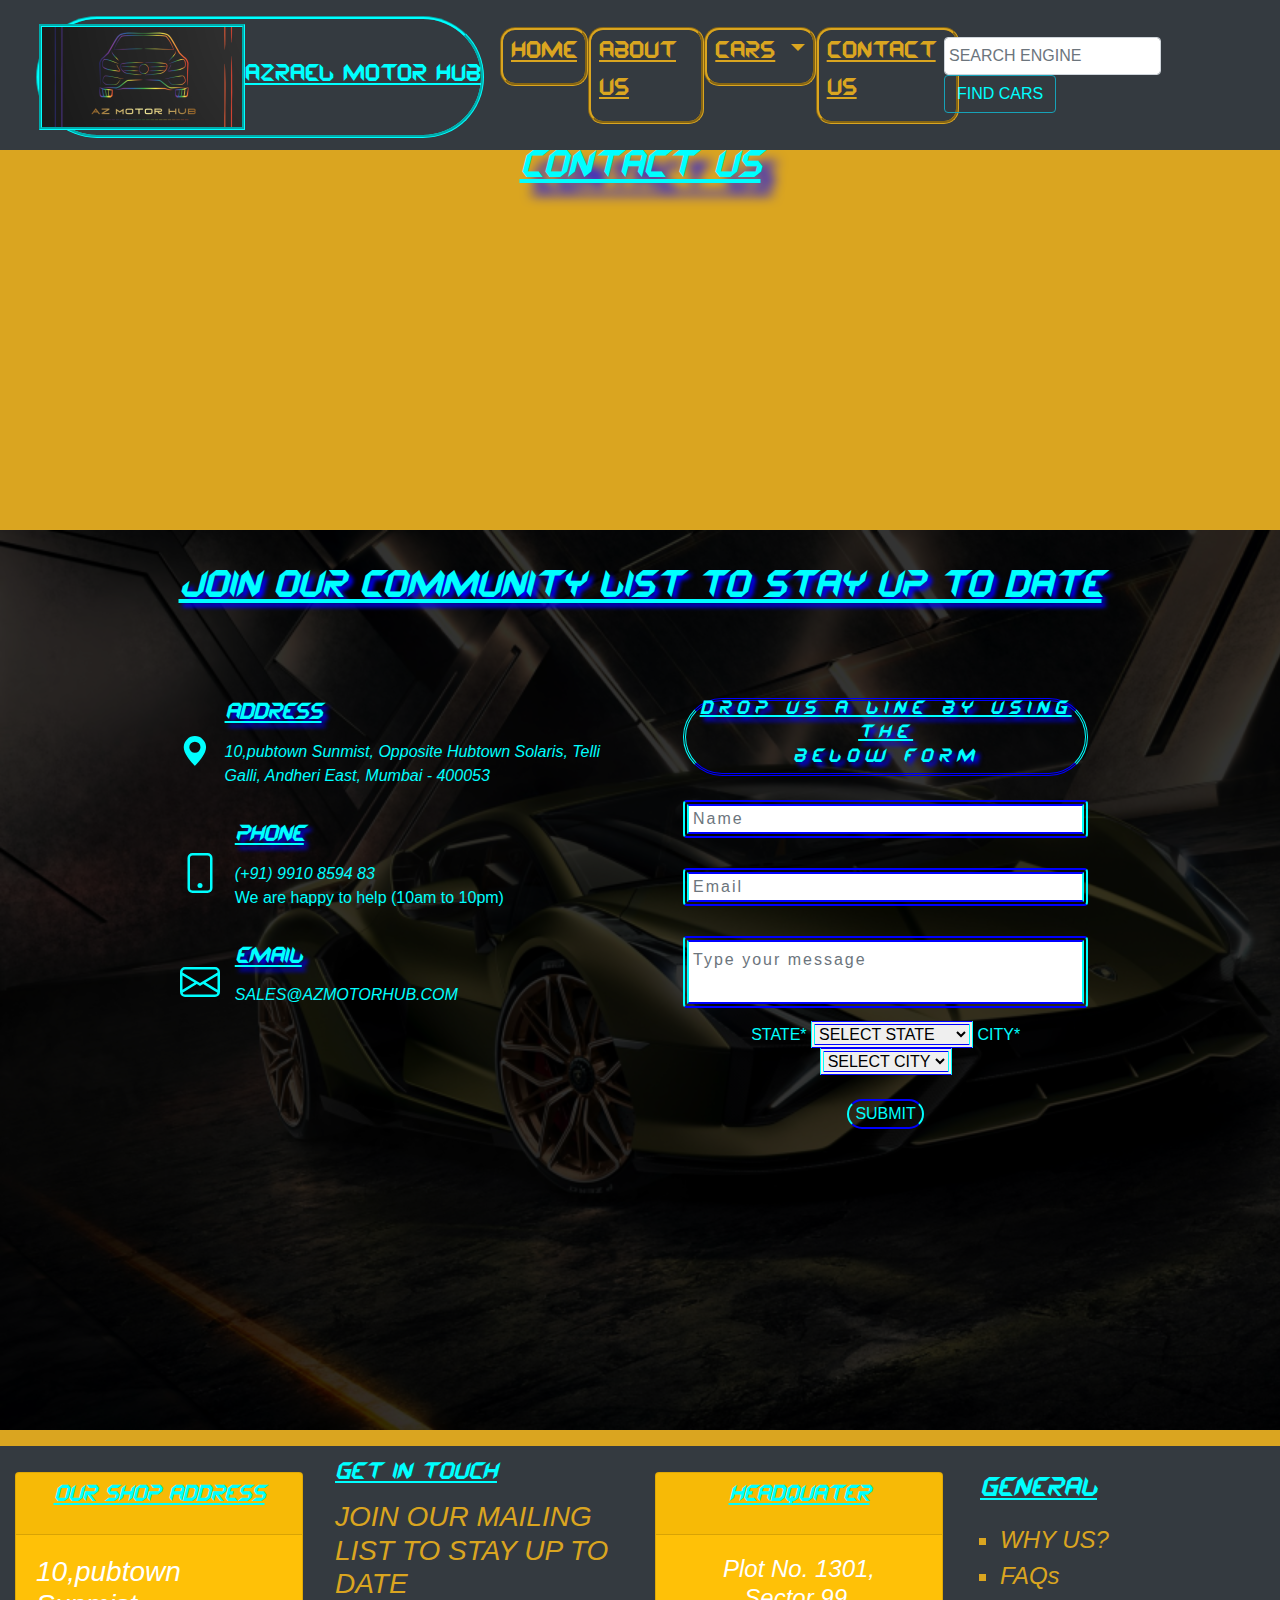
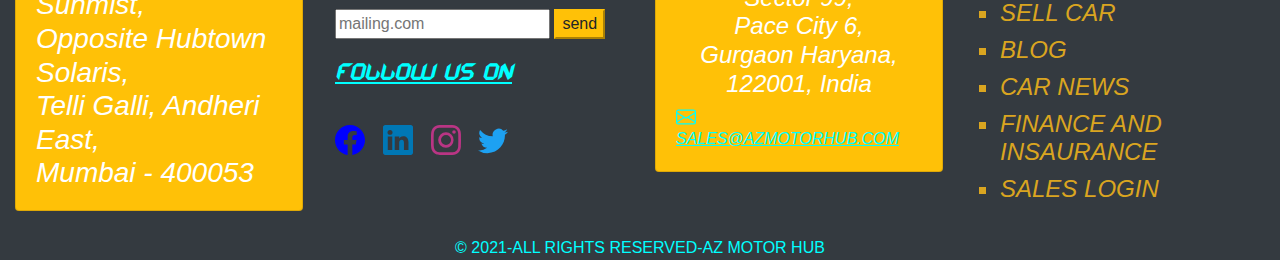
<file: CONTACT US.HTML>
<html lang="en">
<head>
<title>AZM CONTACT US</title>
<link rel="stylesheet" href="bootstrap.css">
<link rel="stylesheet" href="STYLE.CSS">

</head>
<body>
<div>
    <!-- navbar start -->
    <nav class="navbar navbar-expand-lg navbar-dark bg-dark">
        <a class="navbar-brand"  id="FONT1" href="#" style="color: aqua;"><img src="IMGLOGO1.png" id="BORDER"><u>AZRAEL MOTOR HUB</u></a>
        <button class="navbar-toggler" type="button" data-toggle="collapse" data-target="#navbarSupportedContent" aria-controls="navbarSupportedContent" aria-expanded="false" aria-label="Toggle navigation">
          <span class="navbar-toggler-icon"></span>
        </button>

        <div class="container-fluid">
          <div class="row">
            <div>
        <div class="collapse navbar-collapse" id="navbarSupportedContent">
          <ul class="navbar-nav mr-auto">
            <li class="nav-item">
                <a class="nav-link" href="homepage.html" id="FONT2"><U>HOME</U></a>
              </li>

            <li class="nav-item">
              <a class="nav-link" href="aboutus.html"  id="FONT2"><u>ABOUT US</u>
              </a>
            </li>

            <li class="nav-item dropdown">
              <a class="nav-link dropdown-toggle" href="#" id="FONT2" role="button" data-toggle="dropdown" aria-haspopup="true" aria-expanded="false">
                <U>CARS</U>
              </a>
              <div class="dropdown-menu" aria-labelledby="navbarDropdown">
                <a class="dropdown-item" href="#">Action</a>
                <a class="dropdown-item" href="#">Another action</a>
                <div class="dropdown-divider"></div>
                <a class="dropdown-item" href="#">Something else here</a>
              </div>
              <li class="nav-item">
                <a class="nav-link" href="CONTACT US.HTML" id="FONT2"><U>CONTACT US</U></a>
              </li>
              </ul>     
        </div>     
            </div>
          </div>
            
              <form class="form-inline my-2 my-lg-0">
                <input class="form-control mr-sm-2" type="search" placeholder="SEARCH ENGINE" aria-label="Search">
                <button class="btn btn-outline-info  my-2 my-sm-0" style="color: aqua;" type="submit">FIND CARS</button>
              </form>
        </div>
      </nav>
    
<!-- navbar ends  -->
<!-- contact us map starts -->
<h2 style="color: aqua; text-transform: uppercase;" id="ABOUTUSFONT1" align="center"><u><em>CONTACT US</em></u></h2><BR>
<section class="pb-5 pt-0">
  <div class="container-fluid p-0 pb-3">
      <iframe class="map" src="https://www.google.com/maps/embed?pb=!1m18!1m12!1m3!1d3769.8369761603935!2d72.84847614948698!3d19.11480645565752!2m3!1f0!2f0!3f0!3m2!1i1024!2i768!4f13.1!3m3!1m2!1s0x3be7c9b44bdc6ec3%3A0x950293b22cb93249!2sBig%20Boy%20Toyz%20-(Aston%20Martin%2C%20Audi%2C%20BMW%2C%20Ferrari%2C%20Jaguar%2C%20Lamborghini%2C%20Land%20Rover%2C%20Maserati%2C%20Mercedes%2C%20Porsche%2C%20Rolls%20Royce%2C%20Volvo)!5e0!3m2!1sen!2sin!4v1632039554496!5m2!1sen!2sin" width="100%" height="300" frameborder="0" style="border:0" allowfullscreen=""></iframe>
<!-- contact us map ends  -->

<div class="wrapper">
  <div class="overlay">
      <div class="row d-flex justify-content-center align-items-center">
          <div class="col-md-9">
              <div class="contact-us text-center">
                <h1 style="color: aqua;" align="center" id="defaultfont"><U><EM>JOIN OUR COMMUNITY LIST TO STAY UP TO DATE</EM></U></h1><br>
                  <div class="row">
                      <div class="col-md-6">
                          <div class="mt-5 text-center px-3">
                              <div class="d-flex flex-row align-items-center"> <svg xmlns="http://www.w3.org/2000/svg" width="50" height="50" fill="currentColor" class="bi bi-geo-alt-fill" style="color: aqua;" viewBox="0 0 16 16">
                                <path d="M8 16s6-5.686 6-10A6 6 0 0 0 2 6c0 4.314 6 10 6 10zm0-7a3 3 0 1 1 0-6 3 3 0 0 1 0 6z"/>
                              </svg> <i class="fa fa-map-marker"></i></span>
                                  <div class="address text-left"><H4 style="color: aqua;" id="defaultfont"><U><EM>ADDRESS</EM></U></H4>
                                      <P style="color: aqua;"><EM>10,pubtown Sunmist,
                                        Opposite Hubtown Solaris,
                                        Telli Galli, Andheri East,
                                        Mumbai - 400053</EM></P>
                                  </div>
                              </div>
                              <div class="d-flex flex-row align-items-center mt-3"><svg xmlns="http://www.w3.org/2000/svg" style="color: aqua;" width="40" height="40" fill="currentColor" class="bi bi-phone" viewBox="0 0 16 16">
                                <path d="M11 1a1 1 0 0 1 1 1v12a1 1 0 0 1-1 1H5a1 1 0 0 1-1-1V2a1 1 0 0 1 1-1h6zM5 0a2 2 0 0 0-2 2v12a2 2 0 0 0 2 2h6a2 2 0 0 0 2-2V2a2 2 0 0 0-2-2H5z"/>
                                <path d="M8 14a1 1 0 1 0 0-2 1 1 0 0 0 0 2z"/>
                              </svg><i class="fa fa-phone"></i></span>
                                  <div class="address text-left"><H4 style="color: aqua;" id="defaultfont"><U><EM>PHONE</EM></U></H4>
                                      <p style="color: aqua;"><EM>(+91) 9910 8594 83</EM><BR>We are happy to help (10am to 10pm)</p>
                                  </div>
                              </div>
                              
                              

                              <div class="d-flex flex-row align-items-center mt-3"><svg xmlns="http://www.w3.org/2000/svg" style="color: aqua;" width="40" height="40" fill="currentColor" class="bi bi-envelope" viewBox="0 0 16 16">
                                <path d="M0 4a2 2 0 0 1 2-2h12a2 2 0 0 1 2 2v8a2 2 0 0 1-2 2H2a2 2 0 0 1-2-2V4zm2-1a1 1 0 0 0-1 1v.217l7 4.2 7-4.2V4a1 1 0 0 0-1-1H2zm13 2.383-4.758 2.855L15 11.114v-5.73zm-.034 6.878L9.271 8.82 8 9.583 6.728 8.82l-5.694 3.44A1 1 0 0 0 2 13h12a1 1 0 0 0 .966-.739zM1 11.114l4.758-2.876L1 5.383v5.73z"/>
                              </svg><i class="fa fa-envelope-o"></i></span>
                              <div class="address text-left"><H4 style="color: aqua;" id="defaultfont"><U><EM>EMAIL</EM></U></H4>
                                <p style="color: aqua;"><EM>SALES@AZMOTORHUB.COM</EM></p>

                                
                                      
                                  </div>
                                  
                              </div>
                          </div>
                      </div>
                      <div class="col-md-6">
                          <div class="text-center px-1">
                              <div class="forms p-4 py-5 bg-transparent" style="color: aqua;">
                                  <h5 id="defaultfont" style="border-style: double; border-color:  blue;  border-radius: 100px; border-right-color: aqua; border-left-color: aqua; letter-spacing: 6px;"  ><em ><u>Drop us a line by using the</u></em><BR><EM>below form</EM></h5>
                                  <div class="mt-4 inputs"> <input type="text" class="form-control" placeholder="Name" style="border-style: double; border-color: blue; border-width: 6px; letter-spacing: 2px; border-right-color: aqua; border-left-color: aqua">
                                     <input type="text" class="form-control" placeholder="Email" style="border-style: double; border-color: blue; border-width: 6px; letter-spacing: 2px; border-right-color: aqua; border-left-color: aqua">
                                      <textarea class="form-control" placeholder="Type your message"  style="border-style: double; border-color: blue; border-width: 6px; letter-spacing: 2px; border-right-color: aqua; border-left-color: aqua" ></textarea>
STATE*
<select style="border-style: double; border-color: blue; border-width: 4px; border-right-color: aqua; border-left-color: aqua">
  <option><EM><U>SELECT STATE</U></EM></option>
<option>MAHARASHTRA</option>
<option>KERELA</option>
<option>RAJASTHAN</option>
<option>UTTAR PRADESH</option>
</select>
CITY*
<select style="border-style: double; border-color: blue; border-width: 4px; border-right-color: aqua; border-left-color: aqua">
  <option><EM><U>SELECT CITY</U></EM></option>
<option>MUMBAI</option>
<optio>CHENNAI</option>
<option>BANGALORE</option>
<option>PUNE</option>
</select> <br><br>


<button type="button" style="border-style: double; border-color: blue; border-radius: 100px; border-right-color: aqua; border-left-color: aqua; background-color: transparent;color: aqua;">SUBMIT</button>
</div>
                              </div>
                          </div>
                      </div>
                  </div>
              </div>
          </div>
      </div>
  </div>

<!-- footer starts  -->
<footer class="container-fluid bg-dark mt-3">
    <div class="row pt-3">
      <div class="col-12 col-md-3">
        <div class="card text-white bg-warning mb-3" style="max-width: 18rem;" >
            <div class="card-header" style="color: aqua;" id="FONT3" align="center"><h4><EM><U>OUR SHOP ADDRESS</U></EM></h4></div>
            <div class="card-body">
              <h3 class="card-text"><em>
                10,pubtown Sunmist,<br>
                Opposite Hubtown Solaris,
                <br>
                Telli Galli, Andheri East,
                <br> 
                Mumbai - 400053
              </em>
              </h3>
            </div>
    </div>
    </div>

    <div class="col-12 col-md-3 icon">
      <h4 style="color: aqua;" id="FONT3"><u><em>GET IN TOUCH</em></u></h4>
      <h3 style="color: goldenrod;">
        <em>JOIN OUR MAILING LIST TO STAY UP TO DATE</em>
      </h3>
<input type="text" name="txt" placeholder="mailing.com">
<input type="submit" name="submit" class="main-button btn-warning" value="send">
<br>
<br>
<h4 style="color: aqua;" id="FONT3"><u><EM>FOLLOW US ON</EM></u></h4><BR>
<a href>
  <svg xmlns="http://www.w3.org/2000/svg" width="30" height="30" fill="currentColor" class="facebook" viewBox="0 0 16 16">
    <path d="M16 8.049c0-4.446-3.582-8.05-8-8.05C3.58 0-.002 3.603-.002 8.05c0 4.017 2.926 7.347 6.75 7.951v-5.625h-2.03V8.05H6.75V6.275c0-2.017 1.195-3.131 3.022-3.131.876 0 1.791.157 1.791.157v1.98h-1.009c-.993 0-1.303.621-1.303 1.258v1.51h2.218l-.354 2.326H9.25V16c3.824-.604 6.75-3.934 6.75-7.951z"/>
  </svg>
</a>
&nbsp;&nbsp;

<a href>
  <svg xmlns="http://www.w3.org/2000/svg" width="30" height="30" fill="currentColor" class="linkedin" viewBox="0 0 16 16">
    <path d="M0 1.146C0 .513.526 0 1.175 0h13.65C15.474 0 16 .513 16 1.146v13.708c0 .633-.526 1.146-1.175 1.146H1.175C.526 16 0 15.487 0 14.854V1.146zm4.943 12.248V6.169H2.542v7.225h2.401zm-1.2-8.212c.837 0 1.358-.554 1.358-1.248-.015-.709-.52-1.248-1.342-1.248-.822 0-1.359.54-1.359 1.248 0 .694.521 1.248 1.327 1.248h.016zm4.908 8.212V9.359c0-.216.016-.432.08-.586.173-.431.568-.878 1.232-.878.869 0 1.216.662 1.216 1.634v3.865h2.401V9.25c0-2.22-1.184-3.252-2.764-3.252-1.274 0-1.845.7-2.165 1.193v.025h-.016a5.54 5.54 0 0 1 .016-.025V6.169h-2.4c.03.678 0 7.225 0 7.225h2.4z"/>
  </svg>
</a>
&nbsp;&nbsp;
<a href="https://www.instagram.com/">
  <svg xmlns="http://www.w3.org/2000/svg" width="30" height="30" fill="currentColor" class="instagram" viewBox="0 0 16 16">
    <path d="M8 0C5.829 0 5.556.01 4.703.048 3.85.088 3.269.222 2.76.42a3.917 3.917 0 0 0-1.417.923A3.927 3.927 0 0 0 .42 2.76C.222 3.268.087 3.85.048 4.7.01 5.555 0 5.827 0 8.001c0 2.172.01 2.444.048 3.297.04.852.174 1.433.372 1.942.205.526.478.972.923 1.417.444.445.89.719 1.416.923.51.198 1.09.333 1.942.372C5.555 15.99 5.827 16 8 16s2.444-.01 3.298-.048c.851-.04 1.434-.174 1.943-.372a3.916 3.916 0 0 0 1.416-.923c.445-.445.718-.891.923-1.417.197-.509.332-1.09.372-1.942C15.99 10.445 16 10.173 16 8s-.01-2.445-.048-3.299c-.04-.851-.175-1.433-.372-1.941a3.926 3.926 0 0 0-.923-1.417A3.911 3.911 0 0 0 13.24.42c-.51-.198-1.092-.333-1.943-.372C10.443.01 10.172 0 7.998 0h.003zm-.717 1.442h.718c2.136 0 2.389.007 3.232.046.78.035 1.204.166 1.486.275.373.145.64.319.92.599.28.28.453.546.598.92.11.281.24.705.275 1.485.039.843.047 1.096.047 3.231s-.008 2.389-.047 3.232c-.035.78-.166 1.203-.275 1.485a2.47 2.47 0 0 1-.599.919c-.28.28-.546.453-.92.598-.28.11-.704.24-1.485.276-.843.038-1.096.047-3.232.047s-2.39-.009-3.233-.047c-.78-.036-1.203-.166-1.485-.276a2.478 2.478 0 0 1-.92-.598 2.48 2.48 0 0 1-.6-.92c-.109-.281-.24-.705-.275-1.485-.038-.843-.046-1.096-.046-3.233 0-2.136.008-2.388.046-3.231.036-.78.166-1.204.276-1.486.145-.373.319-.64.599-.92.28-.28.546-.453.92-.598.282-.11.705-.24 1.485-.276.738-.034 1.024-.044 2.515-.045v.002zm4.988 1.328a.96.96 0 1 0 0 1.92.96.96 0 0 0 0-1.92zm-4.27 1.122a4.109 4.109 0 1 0 0 8.217 4.109 4.109 0 0 0 0-8.217zm0 1.441a2.667 2.667 0 1 1 0 5.334 2.667 2.667 0 0 1 0-5.334z"/>
  </svg>
</a>
&nbsp;&nbsp;
<a href>
  <svg xmlns="http://www.w3.org/2000/svg" width="30" height="30" fill="currentColor" class="twitter" viewBox="0 0 16 16">
    <path d="M5.026 15c6.038 0 9.341-5.003 9.341-9.334 0-.14 0-.282-.006-.422A6.685 6.685 0 0 0 16 3.542a6.658 6.658 0 0 1-1.889.518 3.301 3.301 0 0 0 1.447-1.817 6.533 6.533 0 0 1-2.087.793A3.286 3.286 0 0 0 7.875 6.03a9.325 9.325 0 0 1-6.767-3.429 3.289 3.289 0 0 0 1.018 4.382A3.323 3.323 0 0 1 .64 6.575v.045a3.288 3.288 0 0 0 2.632 3.218 3.203 3.203 0 0 1-.865.115 3.23 3.23 0 0 1-.614-.057 3.283 3.283 0 0 0 3.067 2.277A6.588 6.588 0 0 1 .78 13.58a6.32 6.32 0 0 1-.78-.045A9.344 9.344 0 0 0 5.026 15z"/>
  </svg>
</a>
&nbsp;&nbsp;
<br>
<br>
    </div>
  <div class="col-12 col-md-3">
    <div class="card text-white bg-warning mb-3" style="max-width: 18rem;">
        <div class="card-header" style="color: aqua;" id="FONT3" align="center"><h4><EM><U>HEADQUATER</U></EM></h4></div>
        <div class="card-body">
          <h4 class="card-text" align="center">
            <em>
            Plot No. 1301,<br>
            Sector 99,<br>
            Pace City 6,<br>
            Gurgaon Haryana, 122001, 
            India
          </em>
          </h4>
          <svg xmlns="http://www.w3.org/2000/svg" width="20" height="20" fill="currentColor" class="envelope" viewBox="0 0 16 16">
            <path d="M0 4a2 2 0 0 1 2-2h12a2 2 0 0 1 2 2v8a2 2 0 0 1-2 2H2a2 2 0 0 1-2-2V4zm2-1a1 1 0 0 0-1 1v.217l7 4.2 7-4.2V4a1 1 0 0 0-1-1H2zm13 2.383-4.758 2.855L15 11.114v-5.73zm-.034 6.878L9.271 8.82 8 9.583 6.728 8.82l-5.694 3.44A1 1 0 0 0 2 13h12a1 1 0 0 0 .966-.739zM1 11.114l4.758-2.876L1 5.383v5.73z"/>
          </svg>  <em><U style="color: aqua;">SALES@AZMOTORHUB.COM</U></em>
        </div>
    </div>
  </div>
  <!-- 4 visible footer starts  -->
  <div class="text-white bg-dark mb-3" style="max-width: 20rem;">
    <div style="color: aqua;" id="font5"><h3><EM><U>GENERAL</U></EM></h3></div>
    <div>
      <ul style="color:goldenrod; list-style-type:square;">
        <H4><li><em>WHY US?</em></li></H4>
        <H4><li><em>FAQs</em></li></H4>
        <H4><li><em>SELL CAR</em></li></H4>
        <H4><li><em>BLOG</em></li></H4>
        <H4><li><em>CAR NEWS</em></li></H4>
        <H4><li><em>FINANCE AND INSAURANCE</em></li></H4>
        <H4><li><em>SALES LOGIN</em></li></H4>
      </ul>
    </div>
  </div>
    </div>
  <!-- 4 visible footer ends  -->
<!-- 5 copyright footer starts -->
  <div class="row-mt-4">
    <div class="col-12">
    <p style="color: aqua; text-align: center;">© 2021-ALL RIGHTS RESERVED-AZ MOTOR HUB
    </p>
    </div>
  </div>
</div>
  </div>
</section>

  <!-- 5 copyright footer ends  -->
</footer>
<script src="https://code.jquery.com/jquery-3.5.1.slim.min.js" integrity="sha384-DfXdz2htPH0lsSSs5nCTpuj/zy4C+OGpamoFVy38MVBnE+IbbVYUew+OrCXaRkfj" crossorigin="anonymous"></script>
<script src="https://cdn.jsdelivr.net/npm/bootstrap@4.6.0/dist/js/bootstrap.bundle.min.js" integrity="sha384-Piv4xVNRyMGpqkS2by6br4gNJ7DXjqk09RmUpJ8jgGtD7zP9yug3goQfGII0yAns" crossorigin="anonymous"></script>    
</body>
</html>
</file>
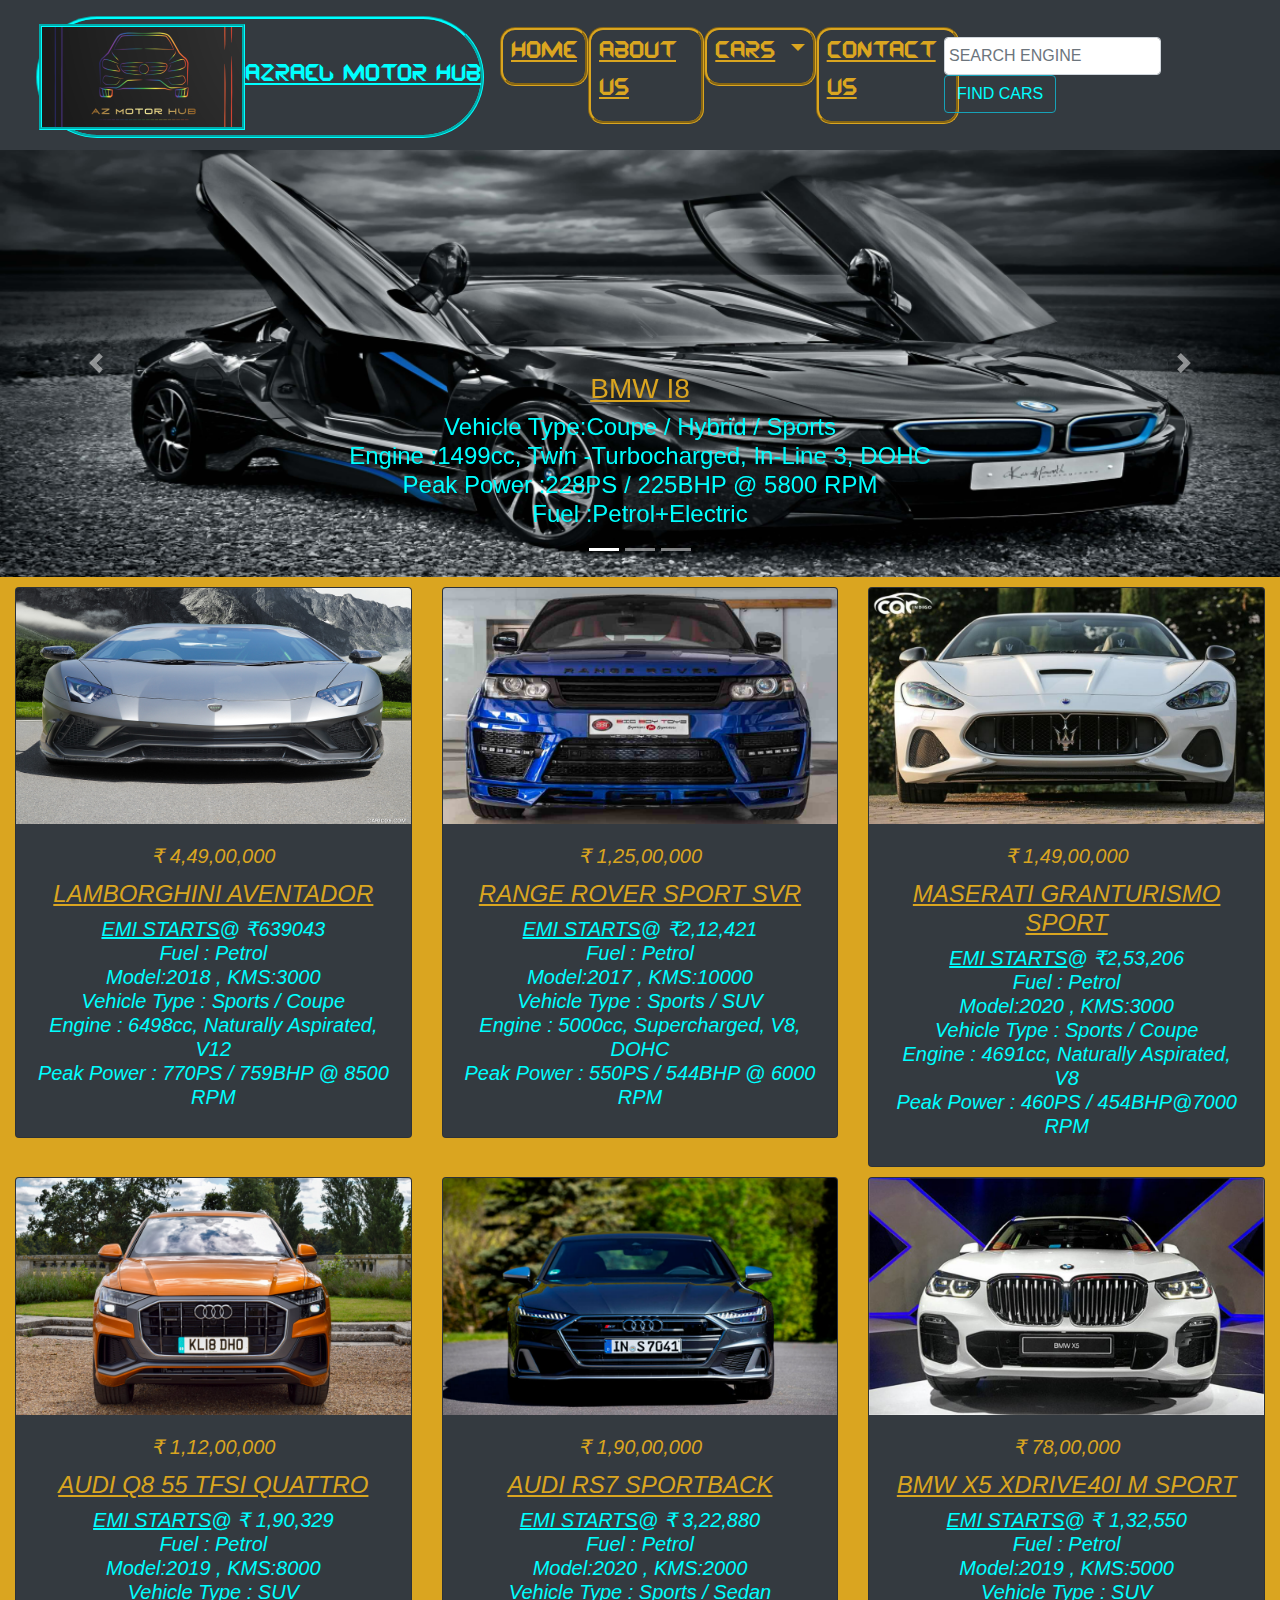
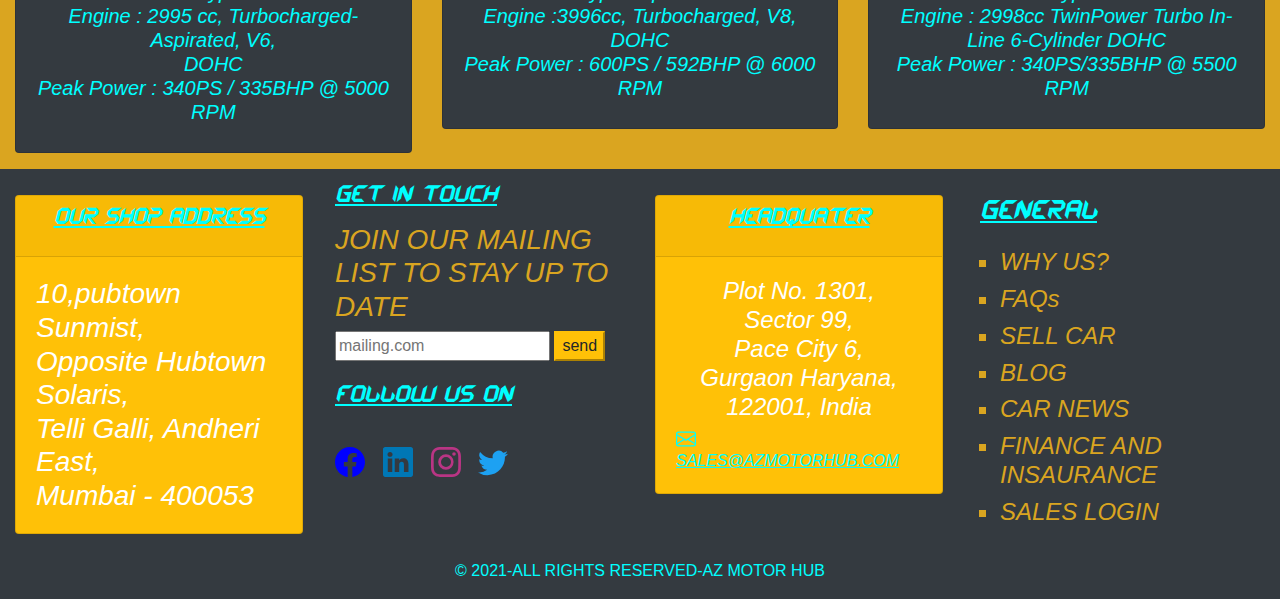
<file: homepage.html>
<html lang="en">
<head>
<title>AZM HOMEPAGE</title>
<link rel="stylesheet" href="bootstrap.css">
<link rel="stylesheet" href="STYLE.CSS">

</head>
<body>
<div>
    <!-- navbar start -->
    <nav class="navbar navbar-expand-lg navbar-dark bg-dark">
        <a class="navbar-brand"  id="FONT1" href="#" style="color: aqua;"><img src="IMGLOGO1.png" id="BORDER"><u>AZRAEL MOTOR HUB</u></a>
        <button class="navbar-toggler" type="button" data-toggle="collapse" data-target="#navbarSupportedContent" aria-controls="navbarSupportedContent" aria-expanded="false" aria-label="Toggle navigation">
          <span class="navbar-toggler-icon"></span>
        </button>

        <div class="container-fluid">
          <div class="row">
            <div>
        <div class="collapse navbar-collapse" id="navbarSupportedContent">
          <ul class="navbar-nav mr-auto">
            <li class="nav-item">
                <a class="nav-link" href="homepage.html" id="FONT2"><U>HOME</U></a>
              </li>

            <li class="nav-item">
              <a class="nav-link" href="aboutus.html" id="FONT2"><u>ABOUT US</u>
              </a>
            </li>

            <li class="nav-item dropdown">
              <a class="nav-link dropdown-toggle" href="#" id="FONT2" role="button" data-toggle="dropdown" aria-haspopup="true" aria-expanded="false">
                <U>CARS</U>
              </a>
              <div class="dropdown-menu" aria-labelledby="navbarDropdown">
                <a class="dropdown-item" href="#">Action</a>
                <a class="dropdown-item" href="#">Another action</a>
                <div class="dropdown-divider"></div>
                <a class="dropdown-item" href="#">Something else here</a>
              </div>
              <li class="nav-item">
                <a class="nav-link" href="CONTACT US.HTML" id="FONT2"><U>CONTACT US</U></a>
              </li>
              </ul>     
        </div>     
            </div>
          </div>
            
              <form class="form-inline my-2 my-lg-0">
                <input class="form-control mr-sm-2" type="search" placeholder="SEARCH ENGINE" aria-label="Search">
                <button class="btn btn-outline-info  my-2 my-sm-0" style="color: aqua;" type="submit">FIND CARS</button>
              </form>
        </div>
      </nav>
    
<!-- navbar ends  -->
<!-- slider starts -->
      <div id="carouselExampleCaptions" class="carousel slide" data-ride="carousel">
        <ol class="carousel-indicators">
          <li data-target="#carouselExampleCaptions" data-slide-to="0" class="active"></li>
          <li data-target="#carouselExampleCaptions" data-slide-to="1"></li>
          <li data-target="#carouselExampleCaptions" data-slide-to="2"></li>
        </ol>
        <div class="carousel-inner">
          <div class="carousel-item active" data-interval="4000">
            <img src="slider img/bmw i8 resized 1200x400.png" class="d-block w-100" alt="...">
            <div class="carousel-caption d-none d-md-block" style="color: goldenrod;">
              <h3><u>BMW I8</u></h3>
              <h4 style="color: aqua;">Vehicle Type:Coupe / Hybrid / Sports<BR>
                 Engine :1499cc, Twin -Turbocharged, In-Line 3, DOHC<BR>
                 Peak Power :228PS / 225BHP @ 5800 RPM<br>
                 Fuel :Petrol+Electric<br>
                 </h4>
            </div>
          </div>
          <div class="carousel-item" data-interval="4000">
            <img src="slider img/audi rs7 resized 1200400.png" class="d-block w-100" alt="...">
            <div class="carousel-caption d-none d-md-block" style="color: goldenrod;">
                <h3><u>AUDI RS7 SPORTBACK</u></h3>
                <h4 style="color: aqua;">Vehicle Type: Sports / Sedan<BR>
                   Engine : 3996cc, Turbocharged, V8, DOHC<BR>
                   Peak Power : 600PS / 592BHP @ 6000 RPM<br>
                   Fuel :Petrol<br>
                   </h4>
            </div>
          </div>
          <div class="carousel-item" data-interval="4000">
            <img src="slider img/mercerdes resized 1200x400.png" class="d-block w-100" alt="...">
            <div class="carousel-caption d-none d-md-block" style="color: goldenrod;">
                <h3><u>MERCEDES BENZ S400D 4MATIC</u></h3>
                <h4 style="color: aqua;">Vehicle Type: Sedan<BR>
                   Engine :2925cc, Turbocharged, In-Line 6-Cyl, DOHC, Peak Power :330PS / 326 BHP @ 3600 RPM<BR>
                   Peak Power :330PS / 326 BHP @ 3600 RPM<br>
                   Fuel :Diesel<br>
                   </h4>
            </div>
          </div>
        </div>
        <a class="carousel-control-prev" href="#carouselExampleCaptions" role="button" data-slide="prev">
          <span class="carousel-control-prev-icon" aria-hidden="true"></span>
          <span class="sr-only">Previous</span>
        </a>
        <a class="carousel-control-next" href="#carouselExampleCaptions" role="button" data-slide="next">
          <span class="carousel-control-next-icon" aria-hidden="true"></span>
          <span class="sr-only">Next</span>
        </a>
      </div>
      
    <!-- slider ends  -->
    <!-- images row start  -->

    <div class="container-fluid">
      <div class="row">
    <div class="col-lg-4 col-md-6 col-sm-12" >
      <div class="card">                                         
        <img src="cards img/lamborgini resized 1000x600.png" class="card-img-top" id="HOVER1" alt="...">
        <div class="card-body">
          <h5 class="card-title" style="text-align: center;" id="fontcolor"><em>₹ 4,49,00,000</em></h5>
          <div class="card-text">
            <h4 style="text-align: center;" id="fontcolor"><u><em>LAMBORGHINI AVENTADOR</em></u></h4>
            <h5 style="text-align: center;"><U><em>EMI STARTS</U>@ ₹639043</em><BR>
              <em>Fuel : Petrol<br>
              Model:2018 , KMS:3000<br>
              Vehicle Type : Sports / Coupe<br>
              Engine : 6498cc, Naturally Aspirated, V12<br>
              Peak Power : 770PS / 759BHP @ 8500 RPM</em><br>
               </h5>
          </div>
        </div>
      </div>

    </div>
    <div class="col-lg-4 col-md-6 col-sm-12">
      <div class="card">                                                      
        <img src="cards img/range rover resized 1000x600.png" class="card-img-top" id="HOVER1" alt="...">
        <div class="card-body">
          <h5 class="card-title" style="text-align: center;" id="fontcolor"><em>₹ 1,25,00,000</em></h5>
          <h4 style="text-align: center;" id="fontcolor"><u><em>RANGE ROVER SPORT SVR</em></u></h4>
            <h5 style="text-align: center;"><U><em>EMI STARTS</U>@ ₹2,12,421</em><BR>
              <em>Fuel : Petrol<br>
                Model:2017 , KMS:10000<br>
                Vehicle Type : Sports / SUV<br>
                Engine : 5000cc, Supercharged, V8, DOHC<br>
                Peak Power : 
                550PS / 544BHP @ 6000 RPM</em><br>
                 </h5>
        </div>
      </div>
    </div>

    <div class="col-lg-4 col-md-6 col-sm-12" >
      <div class="card">                                                      
        <img src="cards img/maserati resized 1000x600.png" class="card-img-top" id="HOVER1" alt="...">
        <div class="card-body">
          <h5 class="card-title" style="text-align: center;" id="fontcolor"><em>₹ 1,49,00,000</em></h5>
          <h4 style="text-align: center;" id="fontcolor"><u><em>MASERATI GRANTURISMO SPORT</em></u></h4>
            <h5 style="text-align: center;"><U><em>EMI STARTS</U>@ ₹2,53,206</em><BR>
              <em>Fuel : Petrol<br>
                Model:2020 , KMS:3000<br>
                Vehicle Type : Sports / Coupe<br>
                Engine : 4691cc, Naturally Aspirated, V8<br>
                Peak Power : 460PS / 454BHP@7000 RPM</em><br>
                 </h5>
        </div>
      </div>
    </div>


    <div class="col-lg-4 col-md-6 col-sm-12" >
      <div class="card">                                                      
        <img src="cards img/audi resized 1000x600.png" class="card-img-top" id="HOVER1" alt="...">
        <div class="card-body">
          <h5 class="card-title" style="text-align: center;" id="fontcolor"><em>₹ 1,12,00,000</em></h5>
          <h4 style="text-align: center;" id="fontcolor"><u><em>AUDI Q8 55 TFSI QUATTRO</em></u></h4>
            <h5 style="text-align: center;"><U><em>EMI STARTS</U>@ ₹ 1,90,329</em><BR>
              <em>Fuel : Petrol<br>
                Model:2019 , KMS:8000<br>
                Vehicle Type : SUV<br>
                Engine : 2995 cc, Turbocharged-Aspirated, V6,<BR>
                 DOHC<br>
                Peak Power : 340PS / 335BHP @ 5000 RPM</em><br>
                 </h5>
        </div>
      </div>
    </div>

    <div class="col-lg-4 col-md-6 col-sm-12" >
      <div class="card">                                                      
        <img src="cards img/audi s7 resized 1000x600.png" class="card-img-top" id="HOVER1" alt="...">
        <div class="card-body">
          <h5 class="card-title" style="text-align: center;" id="fontcolor"><em>₹ 1,90,00,000</em></h5>
          <h4 style="text-align: center;" id="fontcolor"><u><em>AUDI RS7 SPORTBACK</em></u></h4>
            <h5 style="text-align: center;"><U><em>EMI STARTS</U>@ ₹ 3,22,880</em><BR>
              <em>Fuel : Petrol<br>
                Model:2020 , KMS:2000<br>
                Vehicle Type : Sports / Sedan<br>
                Engine :3996cc, Turbocharged, V8,<br> 
                DOHC<br>
                Peak Power : 600PS / 592BHP @ 6000 RPM</em><br>
                 </h5>
        </div>
      </div>
    </div>

    <div class="col-lg-4 col-md-6 col-sm-12" >
      <div class="card">                                                      
        <img src="cards img/bmw resized 1000x600.png" class="card-img-top" id="HOVER1" alt="...">
        <div class="card-body">
          <h5 class="card-title" style="text-align: center;" id="fontcolor"><em>₹ 78,00,000</em></h5>
          <h4 style="text-align: center;" id="fontcolor"><u><em>BMW X5 XDRIVE40I M SPORT</em></u></h4>
            <h5 style="text-align: center;"><U><em>EMI STARTS</U>@ ₹ 1,32,550</em><BR>
              <em>Fuel : Petrol<br>
                Model:2019 , KMS:5000<br>
                Vehicle Type : SUV<br>
                Engine : 2998cc TwinPower Turbo In-Line 6-Cylinder DOHC<br>
                Peak Power : 340PS/335BHP @ 5500 RPM</em><br>
                 </h5>
        </div>
      </div>
    </div>

 <!-- images row end  -->


 <!-- footer starts  -->
<footer class="container-fluid bg-dark mt-3">
    <div class="row pt-3">
      <div class="col-12 col-md-3">
        <div class="card text-white bg-warning mb-3" style="max-width: 18rem;" >
            <div class="card-header" style="color: aqua;" id="FONT3" align="center"><h4><EM><U>OUR SHOP ADDRESS</U></EM></h4></div>
            <div class="card-body">
              <h3 class="card-text"><em>
                10,pubtown Sunmist,<br>
                Opposite Hubtown Solaris,
                <br>
                Telli Galli, Andheri East,
                <br> 
                Mumbai - 400053
              </em>
              </h3>
            </div>
    </div>
    </div>

    <div class="col-12 col-md-3 icon">
      <h4 style="color: aqua;" id="FONT3"><u><em>GET IN TOUCH</em></u></h4>
      <h3 style="color: goldenrod;">
        <em>JOIN OUR MAILING LIST TO STAY UP TO DATE</em>
      </h3>
<input type="text" name="txt" placeholder="mailing.com">
<input type="submit" name="submit" class="main-button btn-warning" value="send">
<br>
<br>
<h4 style="color: aqua;" id="FONT3"><u><EM>FOLLOW US ON</EM></u></h4><BR>
<a href>
  <svg xmlns="http://www.w3.org/2000/svg" width="30" height="30" fill="currentColor" class="facebook" viewBox="0 0 16 16">
    <path d="M16 8.049c0-4.446-3.582-8.05-8-8.05C3.58 0-.002 3.603-.002 8.05c0 4.017 2.926 7.347 6.75 7.951v-5.625h-2.03V8.05H6.75V6.275c0-2.017 1.195-3.131 3.022-3.131.876 0 1.791.157 1.791.157v1.98h-1.009c-.993 0-1.303.621-1.303 1.258v1.51h2.218l-.354 2.326H9.25V16c3.824-.604 6.75-3.934 6.75-7.951z"/>
  </svg>
</a>
&nbsp;&nbsp;

<a href>
  <svg xmlns="http://www.w3.org/2000/svg" width="30" height="30" fill="currentColor" class="linkedin" viewBox="0 0 16 16">
    <path d="M0 1.146C0 .513.526 0 1.175 0h13.65C15.474 0 16 .513 16 1.146v13.708c0 .633-.526 1.146-1.175 1.146H1.175C.526 16 0 15.487 0 14.854V1.146zm4.943 12.248V6.169H2.542v7.225h2.401zm-1.2-8.212c.837 0 1.358-.554 1.358-1.248-.015-.709-.52-1.248-1.342-1.248-.822 0-1.359.54-1.359 1.248 0 .694.521 1.248 1.327 1.248h.016zm4.908 8.212V9.359c0-.216.016-.432.08-.586.173-.431.568-.878 1.232-.878.869 0 1.216.662 1.216 1.634v3.865h2.401V9.25c0-2.22-1.184-3.252-2.764-3.252-1.274 0-1.845.7-2.165 1.193v.025h-.016a5.54 5.54 0 0 1 .016-.025V6.169h-2.4c.03.678 0 7.225 0 7.225h2.4z"/>
  </svg>
</a>
&nbsp;&nbsp;
<a href="https://www.instagram.com/">
  <svg xmlns="http://www.w3.org/2000/svg" width="30" height="30" fill="currentColor" class="instagram" viewBox="0 0 16 16">
    <path d="M8 0C5.829 0 5.556.01 4.703.048 3.85.088 3.269.222 2.76.42a3.917 3.917 0 0 0-1.417.923A3.927 3.927 0 0 0 .42 2.76C.222 3.268.087 3.85.048 4.7.01 5.555 0 5.827 0 8.001c0 2.172.01 2.444.048 3.297.04.852.174 1.433.372 1.942.205.526.478.972.923 1.417.444.445.89.719 1.416.923.51.198 1.09.333 1.942.372C5.555 15.99 5.827 16 8 16s2.444-.01 3.298-.048c.851-.04 1.434-.174 1.943-.372a3.916 3.916 0 0 0 1.416-.923c.445-.445.718-.891.923-1.417.197-.509.332-1.09.372-1.942C15.99 10.445 16 10.173 16 8s-.01-2.445-.048-3.299c-.04-.851-.175-1.433-.372-1.941a3.926 3.926 0 0 0-.923-1.417A3.911 3.911 0 0 0 13.24.42c-.51-.198-1.092-.333-1.943-.372C10.443.01 10.172 0 7.998 0h.003zm-.717 1.442h.718c2.136 0 2.389.007 3.232.046.78.035 1.204.166 1.486.275.373.145.64.319.92.599.28.28.453.546.598.92.11.281.24.705.275 1.485.039.843.047 1.096.047 3.231s-.008 2.389-.047 3.232c-.035.78-.166 1.203-.275 1.485a2.47 2.47 0 0 1-.599.919c-.28.28-.546.453-.92.598-.28.11-.704.24-1.485.276-.843.038-1.096.047-3.232.047s-2.39-.009-3.233-.047c-.78-.036-1.203-.166-1.485-.276a2.478 2.478 0 0 1-.92-.598 2.48 2.48 0 0 1-.6-.92c-.109-.281-.24-.705-.275-1.485-.038-.843-.046-1.096-.046-3.233 0-2.136.008-2.388.046-3.231.036-.78.166-1.204.276-1.486.145-.373.319-.64.599-.92.28-.28.546-.453.92-.598.282-.11.705-.24 1.485-.276.738-.034 1.024-.044 2.515-.045v.002zm4.988 1.328a.96.96 0 1 0 0 1.92.96.96 0 0 0 0-1.92zm-4.27 1.122a4.109 4.109 0 1 0 0 8.217 4.109 4.109 0 0 0 0-8.217zm0 1.441a2.667 2.667 0 1 1 0 5.334 2.667 2.667 0 0 1 0-5.334z"/>
  </svg>
</a>
&nbsp;&nbsp;
<a href>
  <svg xmlns="http://www.w3.org/2000/svg" width="30" height="30" fill="currentColor" class="twitter" viewBox="0 0 16 16">
    <path d="M5.026 15c6.038 0 9.341-5.003 9.341-9.334 0-.14 0-.282-.006-.422A6.685 6.685 0 0 0 16 3.542a6.658 6.658 0 0 1-1.889.518 3.301 3.301 0 0 0 1.447-1.817 6.533 6.533 0 0 1-2.087.793A3.286 3.286 0 0 0 7.875 6.03a9.325 9.325 0 0 1-6.767-3.429 3.289 3.289 0 0 0 1.018 4.382A3.323 3.323 0 0 1 .64 6.575v.045a3.288 3.288 0 0 0 2.632 3.218 3.203 3.203 0 0 1-.865.115 3.23 3.23 0 0 1-.614-.057 3.283 3.283 0 0 0 3.067 2.277A6.588 6.588 0 0 1 .78 13.58a6.32 6.32 0 0 1-.78-.045A9.344 9.344 0 0 0 5.026 15z"/>
  </svg>
</a>
&nbsp;&nbsp;
<br>
<br>
    </div>
  <div class="col-12 col-md-3">
    <div class="card text-white bg-warning mb-3" style="max-width: 18rem;">
        <div class="card-header" style="color: aqua;" id="FONT3" align="center"><h4><EM><U>HEADQUATER</U></EM></h4></div>
        <div class="card-body">
          <h4 class="card-text" align="center">
            <em>
            Plot No. 1301,<br>
            Sector 99,<br>
            Pace City 6,<br>
            Gurgaon Haryana, 122001, 
            India
          </em>
          </h4>
          <svg xmlns="http://www.w3.org/2000/svg" width="20" height="20" fill="currentColor" class="envelope" viewBox="0 0 16 16">
            <path d="M0 4a2 2 0 0 1 2-2h12a2 2 0 0 1 2 2v8a2 2 0 0 1-2 2H2a2 2 0 0 1-2-2V4zm2-1a1 1 0 0 0-1 1v.217l7 4.2 7-4.2V4a1 1 0 0 0-1-1H2zm13 2.383-4.758 2.855L15 11.114v-5.73zm-.034 6.878L9.271 8.82 8 9.583 6.728 8.82l-5.694 3.44A1 1 0 0 0 2 13h12a1 1 0 0 0 .966-.739zM1 11.114l4.758-2.876L1 5.383v5.73z"/>
          </svg>  <em><U style="color: aqua;">SALES@AZMOTORHUB.COM</U></em>
        </div>
    </div>
  </div>
  <!-- 4 visible footer starts  -->
  <div class="text-white bg-dark mb-3" style="max-width: 20rem;">
    <div style="color: aqua;" id="font5"><h3><EM><U>GENERAL</U></EM></h3></div>
    <div>
      <ul style="color:goldenrod; list-style-type:square;">
        <H4><li><em>WHY US?</em></li></H4>
        <H4><li><em>FAQs</em></li></H4>
        <H4><li><em>SELL CAR</em></li></H4>
        <H4><li><em>BLOG</em></li></H4>
        <H4><li><em>CAR NEWS</em></li></H4>
        <H4><li><em>FINANCE AND INSAURANCE</em></li></H4>
        <H4><li><em>SALES LOGIN</em></li></H4>
      </ul>
    </div>
  </div>
    </div>
  <!-- 4 visible footer ends  -->
<!-- 5 copyright footer starts -->
  <div class="row-mt-4">
    <div class="col-12">
    <p style="color: aqua; text-align: center;">© 2021-ALL RIGHTS RESERVED-AZ MOTOR HUB
    </p>
    </div>
  </div>
  <!-- 5 copyright footer ends  -->
</footer>
<script src="https://code.jquery.com/jquery-3.5.1.slim.min.js" integrity="sha384-DfXdz2htPH0lsSSs5nCTpuj/zy4C+OGpamoFVy38MVBnE+IbbVYUew+OrCXaRkfj" crossorigin="anonymous"></script>
<script src="https://cdn.jsdelivr.net/npm/bootstrap@4.6.0/dist/js/bootstrap.bundle.min.js" integrity="sha384-Piv4xVNRyMGpqkS2by6br4gNJ7DXjqk09RmUpJ8jgGtD7zP9yug3goQfGII0yAns" crossorigin="anonymous"></script>    
</body>
</html>
</file>
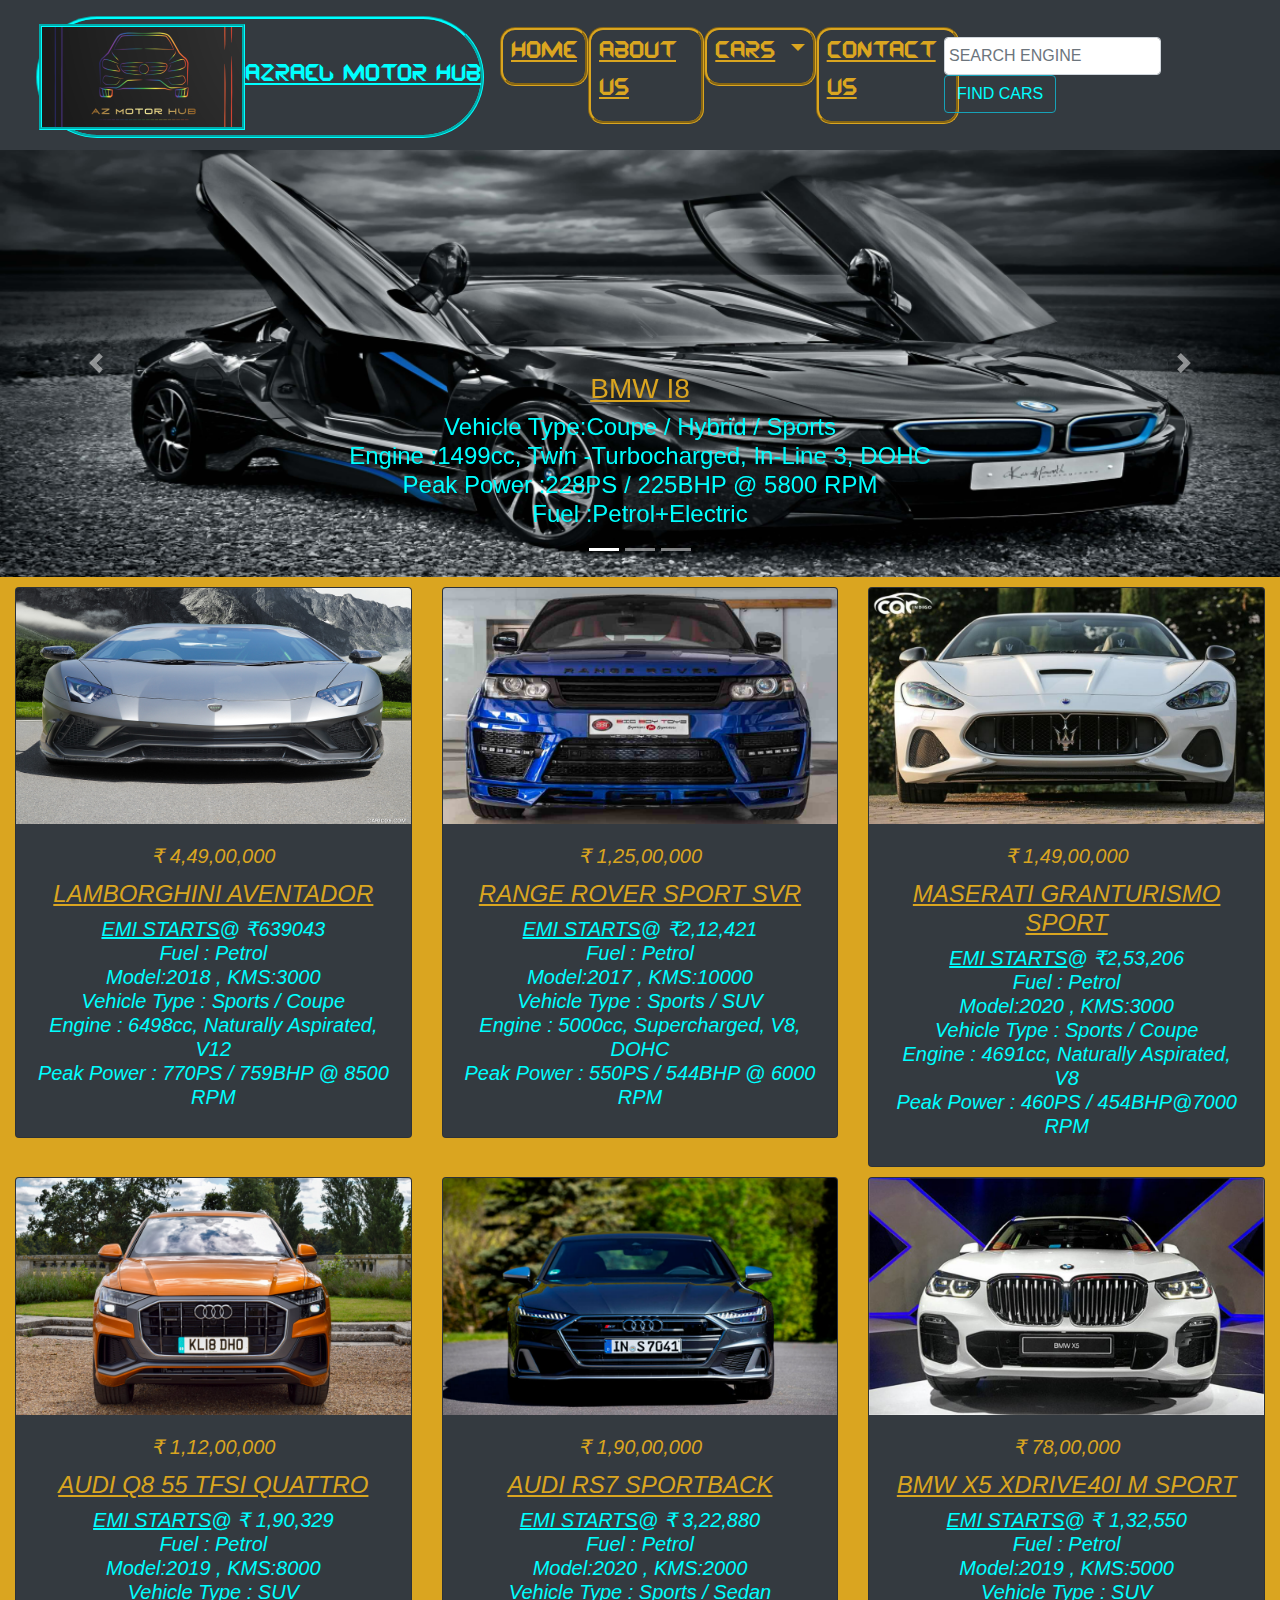
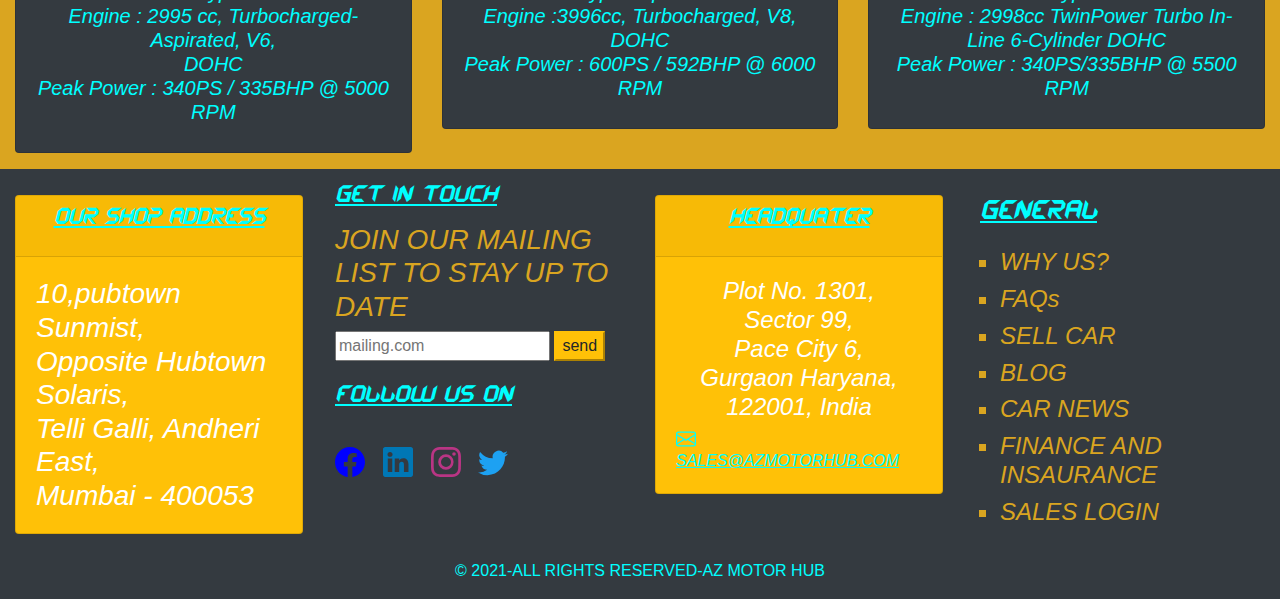
<file: WEBSITE.HTM>
<html lang="en">
<head>
<title>Document</title>
<link rel="stylesheet" href="bootstrap.css">
<link rel="stylesheet" href="STYLE.CSS">

</head>
<body>
<div>
    <!-- navbar start -->
    <nav class="navbar navbar-expand-lg navbar-dark bg-dark">
        <a class="navbar-brand"  id="FONT1" href="#" style="color: aqua; border-color: aqua;"><img src="IMGLOGO1.png" id="BORDER"><u>AZRAEL MOTOR HUB</u></a>
        <button class="navbar-toggler" type="button" data-toggle="collapse" data-target="#navbarSupportedContent" aria-controls="navbarSupportedContent" aria-expanded="false" aria-label="Toggle navigation">
          <span class="navbar-toggler-icon"></span>
        </button>

        <div class="container-fluid">
          <div class="row">
            <div>
        <div class="collapse navbar-collapse" id="navbarSupportedContent">
          <ul class="navbar-nav mr-auto">
            <li class="nav-item">
                <a class="nav-link" href="homepage.html" id="FONT2"><U>HOME</U></a>
              </li>

            <li class="nav-item">
              <a class="nav-link" href="aboutus.html" id="FONT2"><u>ABOUT US</u>
              </a>
            </li>

            <li class="nav-item dropdown">
              <a class="nav-link dropdown-toggle" href="#" id="FONT2" role="button" data-toggle="dropdown" aria-haspopup="true" aria-expanded="false">
                <U>CARS</U>
              </a>
              <div class="dropdown-menu" aria-labelledby="navbarDropdown">
                <a class="dropdown-item" href="#">Action</a>
                <a class="dropdown-item" href="#">Another action</a>
                <div class="dropdown-divider"></div>
                <a class="dropdown-item" href="#">Something else here</a>
              </div>
              <li class="nav-item">
                <a class="nav-link" href="CONTACT US.HTML" id="FONT2"><U>CONTACT US</U></a>
              </li>
              </ul>     
        </div>     
            </div>
          </div>
            
              <form class="form-inline my-2 my-lg-0">
                <input class="form-control mr-sm-2" type="search" placeholder="SEARCH ENGINE" aria-label="Search">
                <button class="btn btn-outline-info  my-2 my-sm-0" style="color: aqua;" type="submit">FIND CARS</button>
              </form>
        </div>
      </nav>
    
<!-- navbar ends  -->
<!-- slider starts -->
      <div id="carouselExampleCaptions" class="carousel slide" data-ride="carousel">
        <ol class="carousel-indicators">
          <li data-target="#carouselExampleCaptions" data-slide-to="0" class="active"></li>
          <li data-target="#carouselExampleCaptions" data-slide-to="1"></li>
          <li data-target="#carouselExampleCaptions" data-slide-to="2"></li>
        </ol>
        <div class="carousel-inner">
          <div class="carousel-item active" data-interval="4000">
            <img src="slider img/bmw i8 resized 1200x400.png" class="d-block w-100" alt="...">
            <div class="carousel-caption d-none d-md-block" style="color: goldenrod;">
              <h3><u>BMW I8</u></h3>
              <h4 style="color: aqua;">Vehicle Type:Coupe / Hybrid / Sports<BR>
                 Engine :1499cc, Twin -Turbocharged, In-Line 3, DOHC<BR>
                 Peak Power :228PS / 225BHP @ 5800 RPM<br>
                 Fuel :Petrol+Electric<br>
                 </h4>
            </div>
          </div>
          <div class="carousel-item" data-interval="4000">
            <img src="slider img/audi rs7 resized 1200400.png" class="d-block w-100" alt="...">
            <div class="carousel-caption d-none d-md-block" style="color: goldenrod;">
                <h3><u>AUDI RS7 SPORTBACK</u></h3>
                <h4 style="color: aqua;">Vehicle Type: Sports / Sedan<BR>
                   Engine : 3996cc, Turbocharged, V8, DOHC<BR>
                   Peak Power : 600PS / 592BHP @ 6000 RPM<br>
                   Fuel :Petrol<br>
                   </h4>
            </div>
          </div>
          <div class="carousel-item" data-interval="4000">
            <img src="slider img/mercerdes resized 1200x400.png" class="d-block w-100" alt="...">
            <div class="carousel-caption d-none d-md-block" style="color: goldenrod;">
                <h3><u>MERCEDES BENZ S400D 4MATIC</u></h3>
                <h4 style="color: aqua;">Vehicle Type: Sedan<BR>
                   Engine :2925cc, Turbocharged, In-Line 6-Cyl, DOHC, Peak Power :330PS / 326 BHP @ 3600 RPM<BR>
                   Peak Power :330PS / 326 BHP @ 3600 RPM<br>
                   Fuel :Diesel<br>
                   </h4>
            </div>
          </div>
        </div>
        <a class="carousel-control-prev" href="#carouselExampleCaptions" role="button" data-slide="prev">
          <span class="carousel-control-prev-icon" aria-hidden="true"></span>
          <span class="sr-only">Previous</span>
        </a>
        <a class="carousel-control-next" href="#carouselExampleCaptions" role="button" data-slide="next">
          <span class="carousel-control-next-icon" aria-hidden="true"></span>
          <span class="sr-only">Next</span>
        </a>
      </div>
      
    <!-- slider ends  -->
    <!-- images row start  -->

    <div class="container-fluid">
      <div class="row">
    <div class="col-lg-4 col-md-6 col-sm-12" >
      <div class="card">                                         
        <img src="cards img/lamborgini resized 1000x600.png" class="card-img-top" id="HOVER1" alt="...">
        <div class="card-body">
          <h5 class="card-title" style="text-align: center;" id="fontcolor"><em>₹ 4,49,00,000</em></h5>
          <div class="card-text">
            <h4 style="text-align: center;" id="fontcolor"><u><em>LAMBORGHINI AVENTADOR</em></u></h4>
            <h5 style="text-align: center;"><U><em>EMI STARTS</U>@ ₹639043</em><BR>
              <em>Fuel : Petrol<br>
              Model:2018 , KMS:3000<br>
              Vehicle Type : Sports / Coupe<br>
              Engine : 6498cc, Naturally Aspirated, V12<br>
              Peak Power : 770PS / 759BHP @ 8500 RPM</em><br>
               </h5>
          </div>
        </div>
      </div>

    </div>
    <div class="col-lg-4 col-md-6 col-sm-12">
      <div class="card">                                                      
        <img src="cards img/range rover resized 1000x600.png" class="card-img-top" id="HOVER1" alt="...">
        <div class="card-body">
          <h5 class="card-title" style="text-align: center;" id="fontcolor"><em>₹ 1,25,00,000</em></h5>
          <h4 style="text-align: center;" id="fontcolor"><u><em>RANGE ROVER SPORT SVR</em></u></h4>
            <h5 style="text-align: center;"><U><em>EMI STARTS</U>@ ₹2,12,421</em><BR>
              <em>Fuel : Petrol<br>
                Model:2017 , KMS:10000<br>
                Vehicle Type : Sports / SUV<br>
                Engine : 5000cc, Supercharged, V8, DOHC<br>
                Peak Power : 
                550PS / 544BHP @ 6000 RPM</em><br>
                 </h5>
        </div>
      </div>
    </div>

    <div class="col-lg-4 col-md-6 col-sm-12" >
      <div class="card">                                                      
        <img src="cards img/maserati resized 1000x600.png" class="card-img-top" id="HOVER1" alt="...">
        <div class="card-body">
          <h5 class="card-title" style="text-align: center;" id="fontcolor"><em>₹ 1,49,00,000</em></h5>
          <h4 style="text-align: center;" id="fontcolor"><u><em>MASERATI GRANTURISMO SPORT</em></u></h4>
            <h5 style="text-align: center;"><U><em>EMI STARTS</U>@ ₹2,53,206</em><BR>
              <em>Fuel : Petrol<br>
                Model:2020 , KMS:3000<br>
                Vehicle Type : Sports / Coupe<br>
                Engine : 4691cc, Naturally Aspirated, V8<br>
                Peak Power : 460PS / 454BHP@7000 RPM</em><br>
                 </h5>
        </div>
      </div>
    </div>


    <div class="col-lg-4 col-md-6 col-sm-12" >
      <div class="card">                                                      
        <img src="cards img/audi resized 1000x600.png" class="card-img-top" id="HOVER1" alt="...">
        <div class="card-body">
          <h5 class="card-title" style="text-align: center;" id="fontcolor"><em>₹ 1,12,00,000</em></h5>
          <h4 style="text-align: center;" id="fontcolor"><u><em>AUDI Q8 55 TFSI QUATTRO</em></u></h4>
            <h5 style="text-align: center;"><U><em>EMI STARTS</U>@ ₹ 1,90,329</em><BR>
              <em>Fuel : Petrol<br>
                Model:2019 , KMS:8000<br>
                Vehicle Type : SUV<br>
                Engine : 2995 cc, Turbocharged-Aspirated, V6,<BR>
                 DOHC<br>
                Peak Power : 340PS / 335BHP @ 5000 RPM</em><br>
                 </h5>
        </div>
      </div>
    </div>

    <div class="col-lg-4 col-md-6 col-sm-12" >
      <div class="card">                                                      
        <img src="cards img/audi s7 resized 1000x600.png" class="card-img-top" id="HOVER1" alt="...">
        <div class="card-body">
          <h5 class="card-title" style="text-align: center;" id="fontcolor"><em>₹ 1,90,00,000</em></h5>
          <h4 style="text-align: center;" id="fontcolor"><u><em>AUDI RS7 SPORTBACK</em></u></h4>
            <h5 style="text-align: center;"><U><em>EMI STARTS</U>@ ₹ 3,22,880</em><BR>
              <em>Fuel : Petrol<br>
                Model:2020 , KMS:2000<br>
                Vehicle Type : Sports / Sedan<br>
                Engine :3996cc, Turbocharged, V8,<br> 
                DOHC<br>
                Peak Power : 600PS / 592BHP @ 6000 RPM</em><br>
                 </h5>
        </div>
      </div>
    </div>

    <div class="col-lg-4 col-md-6 col-sm-12" >
      <div class="card">                                                      
        <img src="cards img/bmw resized 1000x600.png" class="card-img-top" id="HOVER1" alt="...">
        <div class="card-body">
          <h5 class="card-title" style="text-align: center;" id="fontcolor"><em>₹ 78,00,000</em></h5>
          <h4 style="text-align: center;" id="fontcolor"><u><em>BMW X5 XDRIVE40I M SPORT</em></u></h4>
            <h5 style="text-align: center;"><U><em>EMI STARTS</U>@ ₹ 1,32,550</em><BR>
              <em>Fuel : Petrol<br>
                Model:2019 , KMS:5000<br>
                Vehicle Type : SUV<br>
                Engine : 2998cc TwinPower Turbo In-Line 6-Cylinder DOHC<br>
                Peak Power : 340PS/335BHP @ 5500 RPM</em><br>
                 </h5>
        </div>
      </div>
    </div>

 <!-- images row end  -->


 <!-- footer starts  -->
<footer class="container-fluid bg-dark mt-3">
    <div class="row pt-3">
      <div class="col-12 col-md-3">
        <div class="card text-white bg-warning mb-3" style="max-width: 18rem;" >
            <div class="card-header" style="color: aqua;" id="FONT3" align="center"><h4><EM><U>OUR SHOP ADDRESS</U></EM></h4></div>
            <div class="card-body">
              <h3 class="card-text"><em>
                10,pubtown Sunmist,<br>
                Opposite Hubtown Solaris,
                <br>
                Telli Galli, Andheri East,
                <br> 
                Mumbai - 400053
              </em>
              </h3>
            </div>
    </div>
    </div>

    <div class="col-12 col-md-3 icon">
      <h4 style="color: aqua;" id="FONT3"><u><em>GET IN TOUCH</em></u></h4>
      <h3 style="color: goldenrod;">
        <em>JOIN OUR MAILING LIST TO STAY UP TO DATE</em>
      </h3>
<input type="text" name="txt" placeholder="mailing.com">
<input type="submit" name="submit" class="main-button btn-warning" value="send">
<br>
<br>
<h4 style="color: aqua;" id="FONT3"><u><EM>FOLLOW US ON</EM></u></h4><BR>
<a href>
  <svg xmlns="http://www.w3.org/2000/svg" width="30" height="30" fill="currentColor" class="facebook" viewBox="0 0 16 16">
    <path d="M16 8.049c0-4.446-3.582-8.05-8-8.05C3.58 0-.002 3.603-.002 8.05c0 4.017 2.926 7.347 6.75 7.951v-5.625h-2.03V8.05H6.75V6.275c0-2.017 1.195-3.131 3.022-3.131.876 0 1.791.157 1.791.157v1.98h-1.009c-.993 0-1.303.621-1.303 1.258v1.51h2.218l-.354 2.326H9.25V16c3.824-.604 6.75-3.934 6.75-7.951z"/>
  </svg>
</a>
&nbsp;&nbsp;

<a href>
  <svg xmlns="http://www.w3.org/2000/svg" width="30" height="30" fill="currentColor" class="linkedin" viewBox="0 0 16 16">
    <path d="M0 1.146C0 .513.526 0 1.175 0h13.65C15.474 0 16 .513 16 1.146v13.708c0 .633-.526 1.146-1.175 1.146H1.175C.526 16 0 15.487 0 14.854V1.146zm4.943 12.248V6.169H2.542v7.225h2.401zm-1.2-8.212c.837 0 1.358-.554 1.358-1.248-.015-.709-.52-1.248-1.342-1.248-.822 0-1.359.54-1.359 1.248 0 .694.521 1.248 1.327 1.248h.016zm4.908 8.212V9.359c0-.216.016-.432.08-.586.173-.431.568-.878 1.232-.878.869 0 1.216.662 1.216 1.634v3.865h2.401V9.25c0-2.22-1.184-3.252-2.764-3.252-1.274 0-1.845.7-2.165 1.193v.025h-.016a5.54 5.54 0 0 1 .016-.025V6.169h-2.4c.03.678 0 7.225 0 7.225h2.4z"/>
  </svg>
</a>
&nbsp;&nbsp;
<a href="https://www.instagram.com/">
  <svg xmlns="http://www.w3.org/2000/svg" width="30" height="30" fill="currentColor" class="instagram" viewBox="0 0 16 16">
    <path d="M8 0C5.829 0 5.556.01 4.703.048 3.85.088 3.269.222 2.76.42a3.917 3.917 0 0 0-1.417.923A3.927 3.927 0 0 0 .42 2.76C.222 3.268.087 3.85.048 4.7.01 5.555 0 5.827 0 8.001c0 2.172.01 2.444.048 3.297.04.852.174 1.433.372 1.942.205.526.478.972.923 1.417.444.445.89.719 1.416.923.51.198 1.09.333 1.942.372C5.555 15.99 5.827 16 8 16s2.444-.01 3.298-.048c.851-.04 1.434-.174 1.943-.372a3.916 3.916 0 0 0 1.416-.923c.445-.445.718-.891.923-1.417.197-.509.332-1.09.372-1.942C15.99 10.445 16 10.173 16 8s-.01-2.445-.048-3.299c-.04-.851-.175-1.433-.372-1.941a3.926 3.926 0 0 0-.923-1.417A3.911 3.911 0 0 0 13.24.42c-.51-.198-1.092-.333-1.943-.372C10.443.01 10.172 0 7.998 0h.003zm-.717 1.442h.718c2.136 0 2.389.007 3.232.046.78.035 1.204.166 1.486.275.373.145.64.319.92.599.28.28.453.546.598.92.11.281.24.705.275 1.485.039.843.047 1.096.047 3.231s-.008 2.389-.047 3.232c-.035.78-.166 1.203-.275 1.485a2.47 2.47 0 0 1-.599.919c-.28.28-.546.453-.92.598-.28.11-.704.24-1.485.276-.843.038-1.096.047-3.232.047s-2.39-.009-3.233-.047c-.78-.036-1.203-.166-1.485-.276a2.478 2.478 0 0 1-.92-.598 2.48 2.48 0 0 1-.6-.92c-.109-.281-.24-.705-.275-1.485-.038-.843-.046-1.096-.046-3.233 0-2.136.008-2.388.046-3.231.036-.78.166-1.204.276-1.486.145-.373.319-.64.599-.92.28-.28.546-.453.92-.598.282-.11.705-.24 1.485-.276.738-.034 1.024-.044 2.515-.045v.002zm4.988 1.328a.96.96 0 1 0 0 1.92.96.96 0 0 0 0-1.92zm-4.27 1.122a4.109 4.109 0 1 0 0 8.217 4.109 4.109 0 0 0 0-8.217zm0 1.441a2.667 2.667 0 1 1 0 5.334 2.667 2.667 0 0 1 0-5.334z"/>
  </svg>
</a>
&nbsp;&nbsp;
<a href>
  <svg xmlns="http://www.w3.org/2000/svg" width="30" height="30" fill="currentColor" class="twitter" viewBox="0 0 16 16">
    <path d="M5.026 15c6.038 0 9.341-5.003 9.341-9.334 0-.14 0-.282-.006-.422A6.685 6.685 0 0 0 16 3.542a6.658 6.658 0 0 1-1.889.518 3.301 3.301 0 0 0 1.447-1.817 6.533 6.533 0 0 1-2.087.793A3.286 3.286 0 0 0 7.875 6.03a9.325 9.325 0 0 1-6.767-3.429 3.289 3.289 0 0 0 1.018 4.382A3.323 3.323 0 0 1 .64 6.575v.045a3.288 3.288 0 0 0 2.632 3.218 3.203 3.203 0 0 1-.865.115 3.23 3.23 0 0 1-.614-.057 3.283 3.283 0 0 0 3.067 2.277A6.588 6.588 0 0 1 .78 13.58a6.32 6.32 0 0 1-.78-.045A9.344 9.344 0 0 0 5.026 15z"/>
  </svg>
</a>
&nbsp;&nbsp;
<br>
<br>
    </div>
  <div class="col-12 col-md-3">
    <div class="card text-white bg-warning mb-3" style="max-width: 18rem;">
        <div class="card-header" style="color: aqua;" id="FONT3" align="center"><h4><EM><U>HEADQUATER</U></EM></h4></div>
        <div class="card-body">
          <h4 class="card-text" align="center">
            <em>
            Plot No. 1301,<br>
            Sector 99,<br>
            Pace City 6,<br>
            Gurgaon Haryana, 122001, 
            India
          </em>
          </h4>
          <svg xmlns="http://www.w3.org/2000/svg" width="20" height="20" fill="currentColor" class="envelope" viewBox="0 0 16 16">
            <path d="M0 4a2 2 0 0 1 2-2h12a2 2 0 0 1 2 2v8a2 2 0 0 1-2 2H2a2 2 0 0 1-2-2V4zm2-1a1 1 0 0 0-1 1v.217l7 4.2 7-4.2V4a1 1 0 0 0-1-1H2zm13 2.383-4.758 2.855L15 11.114v-5.73zm-.034 6.878L9.271 8.82 8 9.583 6.728 8.82l-5.694 3.44A1 1 0 0 0 2 13h12a1 1 0 0 0 .966-.739zM1 11.114l4.758-2.876L1 5.383v5.73z"/>
          </svg>  <em><U style="color: aqua;">SALES@AZMOTORHUB.COM</U></em>
        </div>
    </div>
  </div>
  <!-- 4 visible footer starts  -->
  <div class="text-white bg-dark mb-3" style="max-width: 20rem;">
    <div style="color: aqua;" id="font5"><h3><EM><U>GENERAL</U></EM></h3></div>
    <div>
      <ul style="color:goldenrod; list-style-type:square;">
        <H4><li><em>WHY US?</em></li></H4>
        <H4><li><em>FAQs</em></li></H4>
        <H4><li><em>SELL CAR</em></li></H4>
        <H4><li><em>BLOG</em></li></H4>
        <H4><li><em>CAR NEWS</em></li></H4>
        <H4><li><em>FINANCE AND INSAURANCE</em></li></H4>
        <H4><li><em>SALES LOGIN</em></li></H4>
      </ul>
    </div>
  </div>
    </div>
  <!-- 4 visible footer ends  -->
<!-- 5 copyright footer starts -->
  <div class="row-mt-4">
    <div class="col-12">
    <p style="color: aqua; text-align: center;">© 2021-ALL RIGHTS RESERVED-AZ MOTOR HUB
    </p>
    </div>
  </div>
  <!-- 5 copyright footer ends  -->
</footer>
<script src="https://code.jquery.com/jquery-3.5.1.slim.min.js" integrity="sha384-DfXdz2htPH0lsSSs5nCTpuj/zy4C+OGpamoFVy38MVBnE+IbbVYUew+OrCXaRkfj" crossorigin="anonymous"></script>
<script src="https://cdn.jsdelivr.net/npm/bootstrap@4.6.0/dist/js/bootstrap.bundle.min.js" integrity="sha384-Piv4xVNRyMGpqkS2by6br4gNJ7DXjqk09RmUpJ8jgGtD7zP9yug3goQfGII0yAns" crossorigin="anonymous"></script>    
</body>
</html>
</file>
<file: STYLE.CSS>
body{
    background-color: goldenrod;
}

#defaultfont{
    font-family:'amsterdam-laviera.zip';
    text-shadow: 4px 4px 4px blue;

}

@font-face {
    font-family:'amsterdam-laviera.zip';
    src: url(fonts/GunraceDemoRegular.ttf);
}
#FONT2{
    font-family:'amsterdam-laviera.zip';
    font-size:25px;
    color: goldenrod;
   border-color: goldenrod;
    border-radius: 15PX;
    border-style: groove;
}
#FONT1{
    font-family:'amsterdam-laviera.zip';
    font-size:25px;
    margin-top: 8px;
    margin-bottom: 4px;
    margin-left: 20px;
    color: aqua;
    border-style:groove;
    border-radius: 100px; 
    border-color: aqua;
}
#BORDER{
border-style: groove;
border-color: aqua;
}

.card
{
    margin-top: 10px;
    float: left;
    transform: scale(1,1);
    color: aqua;
    background-color: #343A40;
    border-style:groove;
}

#fontcolor{
    color: goldenrod;
}


#HOVER1:hover{
    transform: scale(1,1.3); 
}


#FONT3{
    font-family:'amsterdam-laviera.zip';
    font-size:25px;
    color: goldenrod;
    
}
#FONT4{
    font-family:'amsterdam-laviera.zip';
    font-size:25px;
    color: black;
    
}



/* facebook */
.facebook{
    color: blue;
}
.facebook:hover{
    color: goldenrod;
}
/* linkedin */
.linkedin{
    color: #0077b5;
}
.linkedin:hover{
    color: goldenrod;
}
/* .instagram */
.instagram{
    color: #b93584;
}
.instagram:hover{
    color: goldenrod;
}
/* twitter */
.twitter{
    color: #1DA1F2;
}
.twitter:hover{
    color: goldenrod;
}
/* envelope EMAIL */
.envelope{
    color: aqua;
}


#font5{
  margin-top: 15PX;
  margin-left: 20px;
  font-family:'amsterdam-laviera.zip';
  margin-bottom: 15px;
}

#ABOUTUSFONT1{
    font-family:'amsterdam-laviera.zip';
    font-size:40px;
    text-shadow: 12px 12px 12px blue;
    word-spacing: 5px;
}

#texttransform1{
    text-transform: uppercase;
    font-family:'amsterdam-laviera.zip';
    text-shadow: 12px 12px 12px blue;

    
}

#aboutusimg{
    margin-top: 30px;
}

.wrapper {
    height: 100vh;
    background: #000;
    background: url("img1/lamborgini\ wrapper\ 1000x600og.png");
    background-size: cover;
    width: 100%
}

.overlay {
    width: 100%;
    height: 100vh;
    background: rgba(0, 0, 0, 0.8)
}

.contact-us {
    margin-top: 40px;
    margin-bottom: 40px
}

.contact-us h3,
p {
    color: aqua
}

.address {
    margin-top: 5px !important;
    margin-left: 15px
}

.address span {
    color: aqua
}

.icons {
    width: 50px;
    height: 50px;
    border-radius: 50%;
    background-color: aqua;
    display: inline-block;
    display: flex;
    justify-content: center;
    align-items: center
}

.icons i {
    font-size: 20px
}

.forms {
    padding: 20px
}

.inputs input {
    margin-bottom: 30px;
    border: none;
    border-bottom: 4px solid aqua
}

.inputs input:focus {
    margin-bottom: 13px;
    border: none;
    border-bottom: 3px solid goldenrod;
    box-shadow: none
}

.inputs textarea {
    margin-bottom: 13px;
    border: none;
    border-bottom: 4px solid aqua;
    width: 100%;
    resize: none
}

.inputs textarea:focus {
    margin-bottom: 13px;
    border: none;
    border-bottom: 3px solid goldenrod;
    box-shadow: none;
    resize: none
}

.form-control {
    padding: .375rem .25rem
}
</file>
